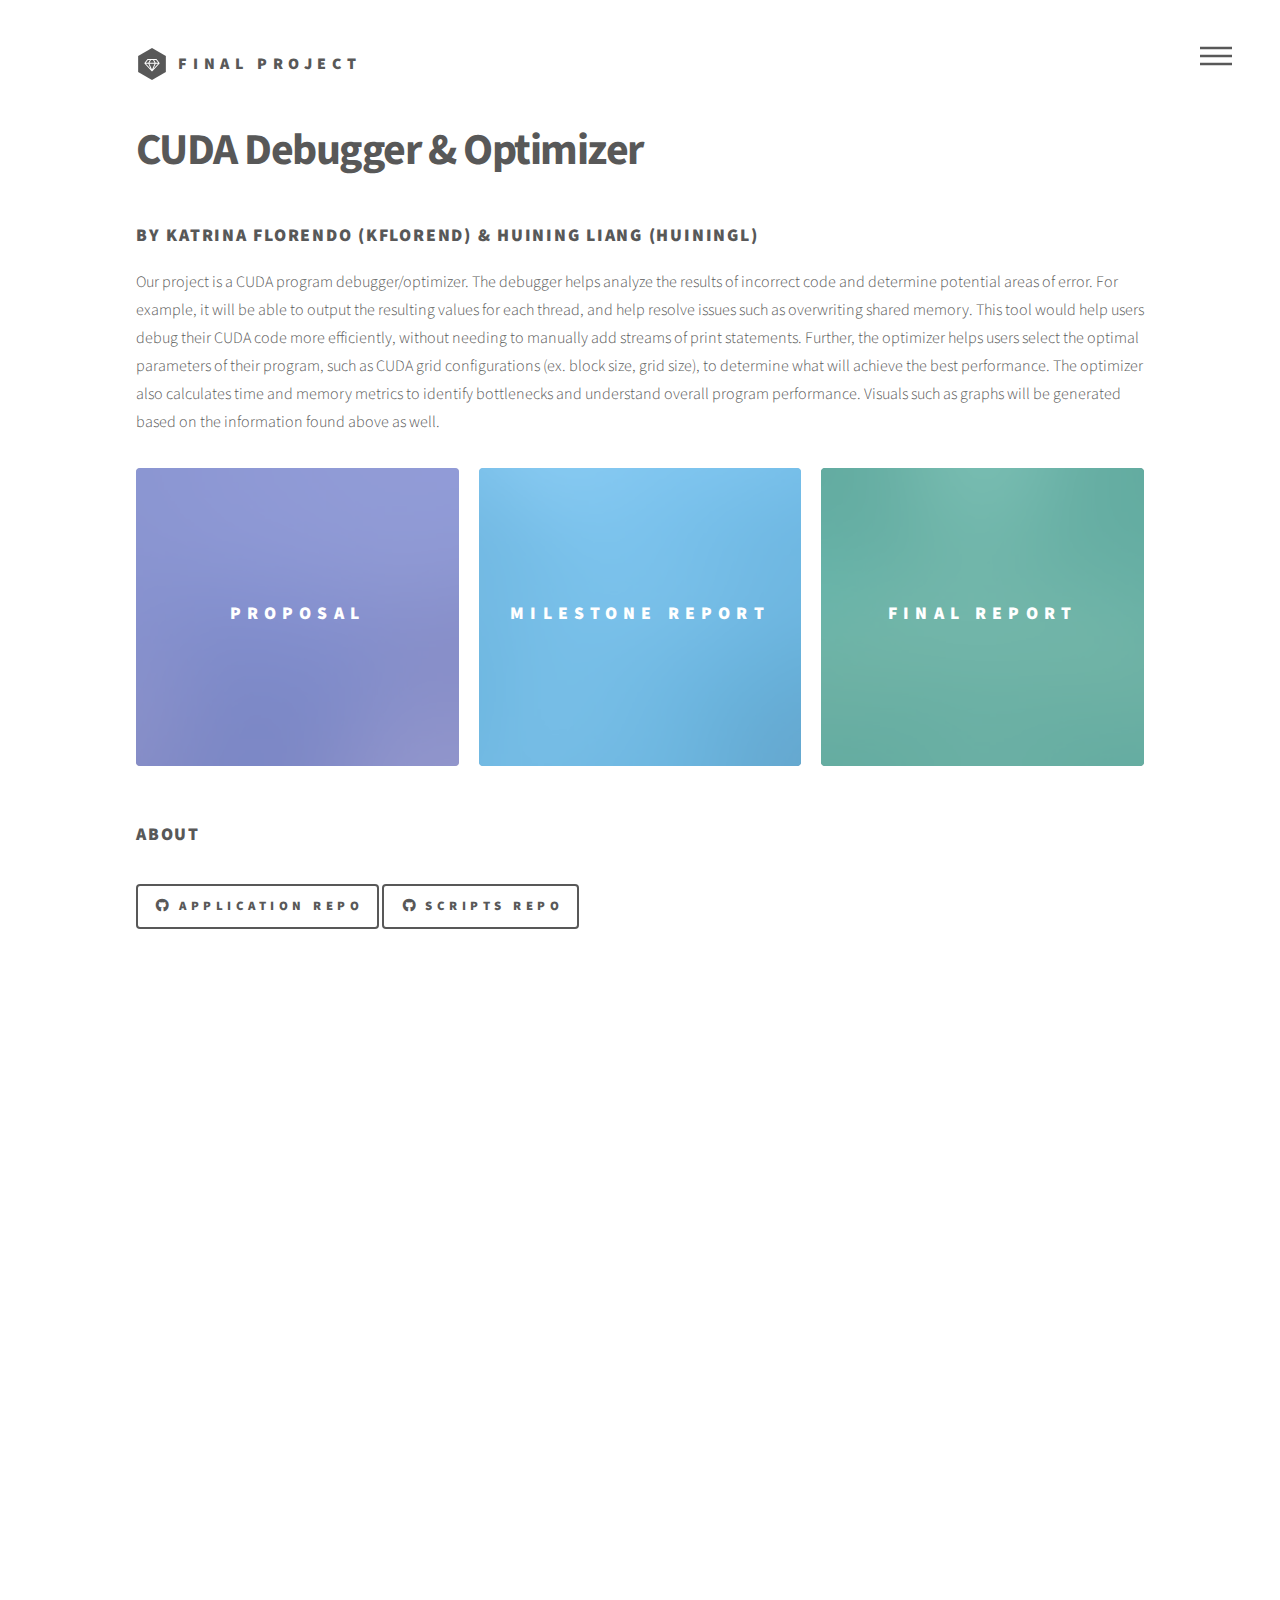
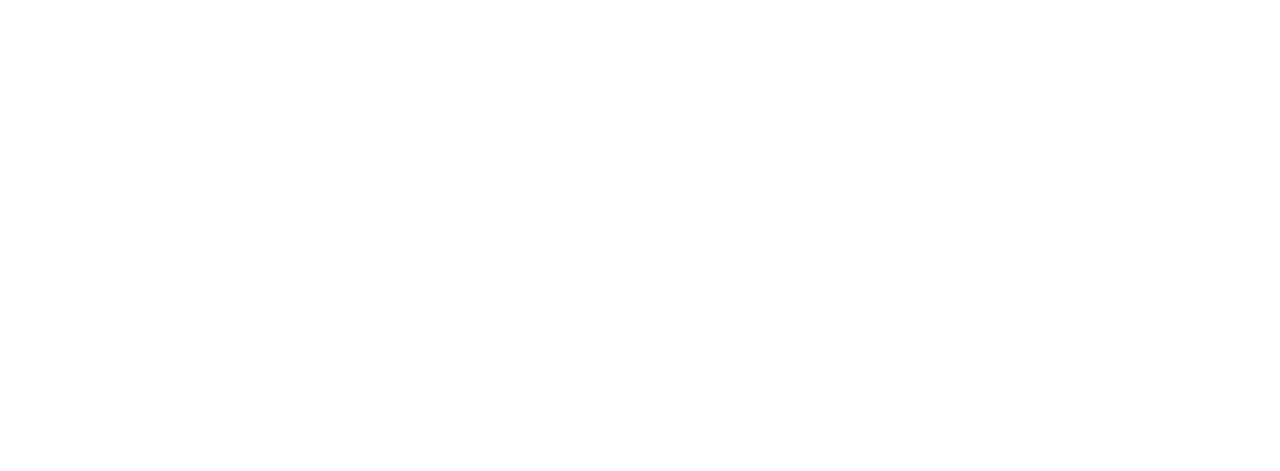
<file: index.html>
<!DOCTYPE HTML>
<html>
	<head>
		<title>15418 Final Project</title>
		<meta charset="utf-8" />
		<meta name="viewport" content="width=device-width, initial-scale=1, user-scalable=no" />
		<link rel="stylesheet" href="assets/css/main.css" />
		<noscript><link rel="stylesheet" href="assets/css/noscript.css" /></noscript>
	</head>
	<body class="is-preload">
		<!-- Wrapper -->
		<div id="wrapper">

			<!-- Header -->
			<header id="header">
				<div class="inner">

					<!-- Logo -->
					<a href="index.html" class="logo">
						<span class="symbol"><img src="images/logo.svg" alt="" /></span><span class="title">Final Project</span>
					</a>

					<!-- Nav -->
					<nav>
						<ul>
							<li><a href="#menu">Menu</a></li>
						</ul>
					</nav>

				</div>
			</header>

			<!-- Menu -->
			<nav id="menu">
				<h2>Menu</h2>
				<ul>
					<li><a href="index.html">Home</a></li>
					<li><a href="proposal.html">Proposal</a></li>
					<li><a href="milestone-report.html">Milestone Report</a></li>
					<li><a href="final-report.html">Final Report</a></li>
				</ul>
			</nav>

			<!-- Main -->
			<div id="main">
				<div class="inner">
					<header>
						<h1>CUDA Debugger & Optimizer</h1>
						<h2>by Katrina Florendo (kflorend) & Huining Liang (huiningl)</h2>
						<p>Our project is a CUDA program debugger/optimizer. The debugger helps analyze the results of incorrect code and determine potential areas of error. For example, it will be able to output the resulting values for each thread, and help resolve issues such as overwriting shared memory. This tool would help users debug their CUDA code more efficiently, without needing to manually add streams of print statements. Further, the optimizer helps users select the optimal parameters of their program, such as CUDA grid configurations (ex. block size, grid size), to determine what will achieve the best performance. The optimizer also calculates time and memory metrics to identify bottlenecks and understand overall program performance. Visuals such as graphs will be generated based on the information found above as well.
						</p>
					</header>
					<section class="tiles">
						<article class="style6">
							<span class="image">
								<img src="images/pic01.jpg" alt="" />
							</span>
							<a href="proposal.html">
								<h2 class="spaced">Proposal</h2>
								<div class="content">
									<p>3/31/2023</p>
								</div>
							</a>
						</article>
						<article class="style2">
							<span class="image">
								<img src="images/pic02.jpg" alt="" />
							</span>
							<a href="milestone-report.html">
								<h2 class="spaced">Milestone Report</h2>
								<div class="content">
									<p>4/19/2023</p>
								</div>
							</a>
						</article>
						<article class="style3">
							<span class="image">
								<img src="images/pic03.jpg" alt="" />
							</span>
							<a href="final-report.html">
								<h2 class="spaced">Final Report</h2>
								<div class="content">
									<p>5/4/2023</p>
								</div>
							</a>
						</article>
						<!-- <article class="style4">
							<span class="image">
								<img src="images/pic04.jpg" alt="" />
							</span>
							<a href="generic.html">
								<h2>Tempus</h2>
								<div class="content">
									<p>Sed nisl arcu euismod sit amet nisi lorem etiam dolor veroeros et feugiat.</p>
								</div>
							</a>
						</article>
						<article class="style5">
							<span class="image">
								<img src="images/pic05.jpg" alt="" />
							</span>
							<a href="generic.html">
								<h2>Aliquam</h2>
								<div class="content">
									<p>Sed nisl arcu euismod sit amet nisi lorem etiam dolor veroeros et feugiat.</p>
								</div>
							</a>
						</article>
						<article class="style6">
							<span class="image">
								<img src="images/pic06.jpg" alt="" />
							</span>
							<a href="generic.html">
								<h2>Veroeros</h2>
								<div class="content">
									<p>Sed nisl arcu euismod sit amet nisi lorem etiam dolor veroeros et feugiat.</p>
								</div>
							</a>
						</article> -->
					</section>
					<br>
					<br>
					<div>
						<h2>About</h2>
						<a href="https://github.com/kflorendo/cuda-debugger-optimizer" class="button icon brands solid fa-github">Application Repo</a>
						<a href="https://github.com/kflorendo/cuda-debugger-optimizer-scripts" class="button icon brands solid fa-github">Scripts Repo</a>
						<br>
						<br>
						<iframe src="docs/poster.pdf" width="100%" height="1000px"></iframe>
					</div>
					
				</div>
			</div>

		</div>

		<!-- Scripts -->
		<script src="assets/js/jquery.min.js"></script>
		<script src="assets/js/browser.min.js"></script>
		<script src="assets/js/breakpoints.min.js"></script>
		<script src="assets/js/util.js"></script>
		<script src="assets/js/main.js"></script>

	</body>
</html>
</file>
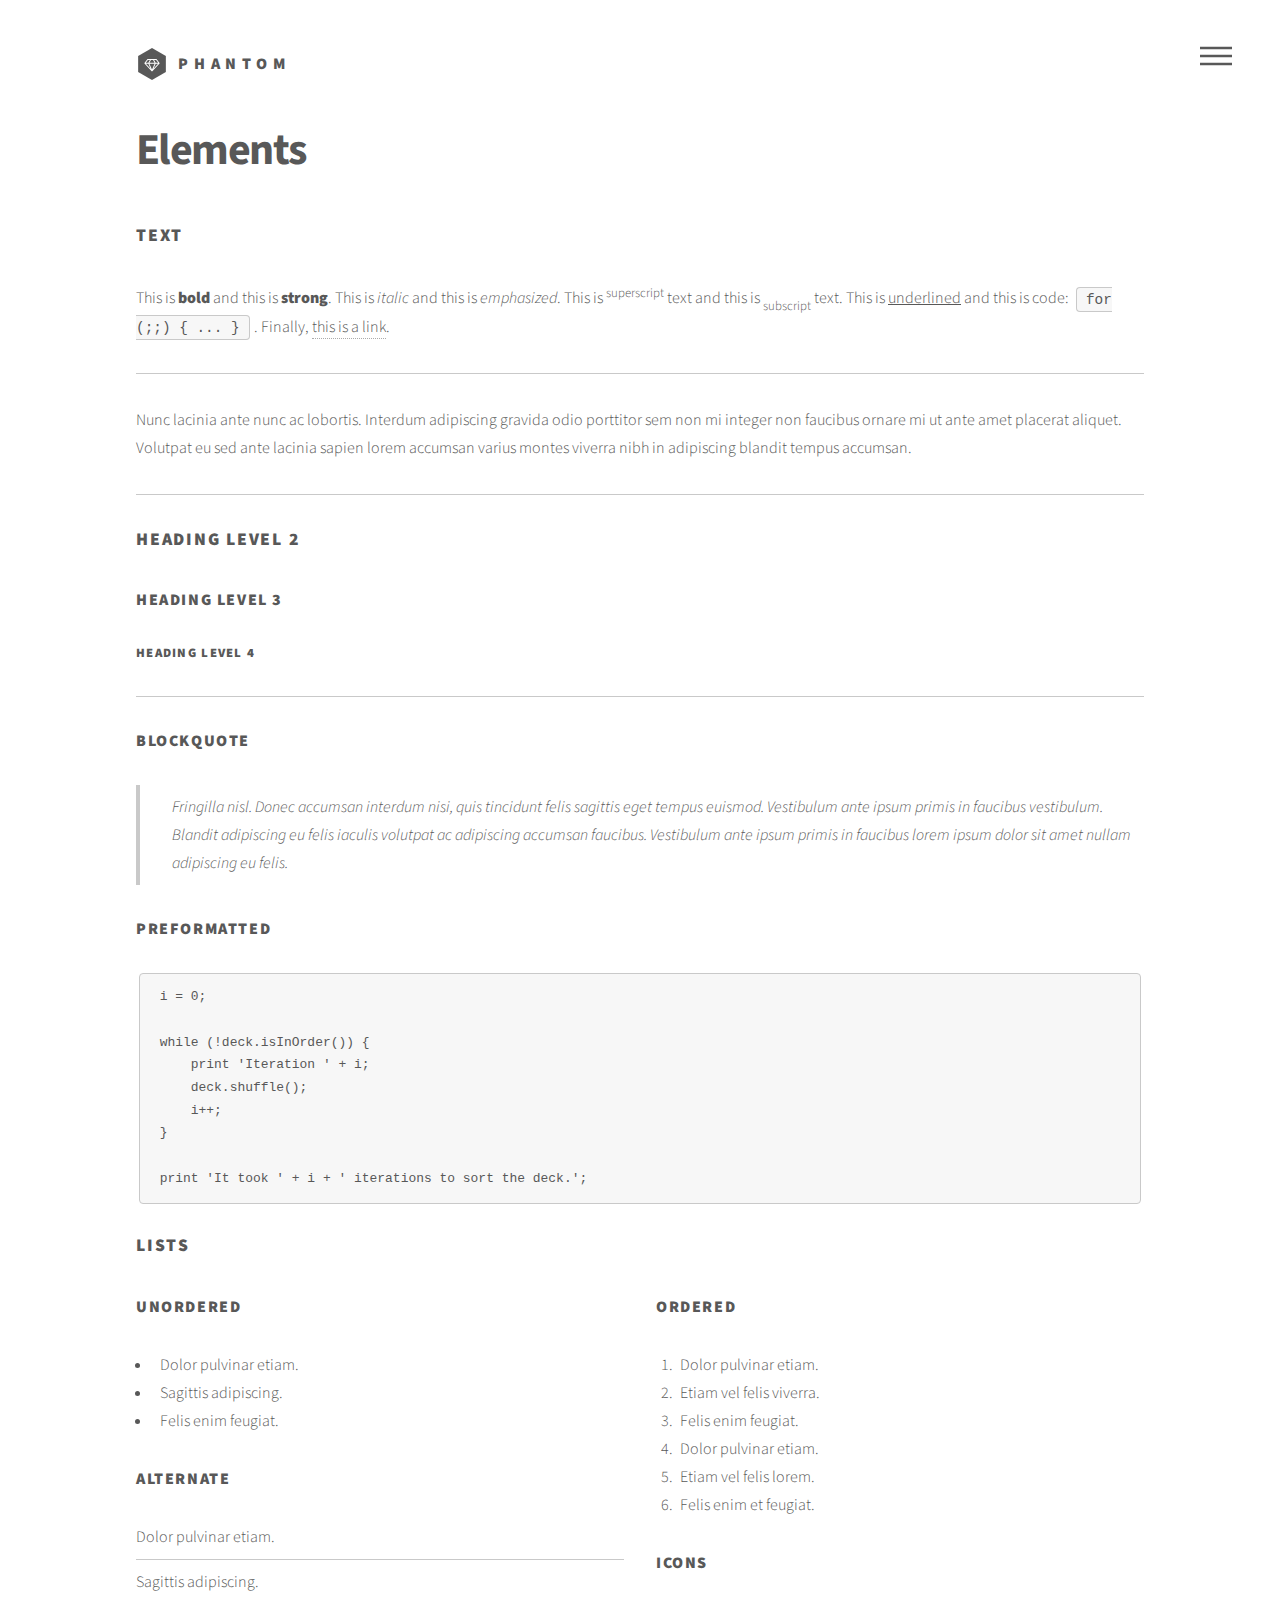
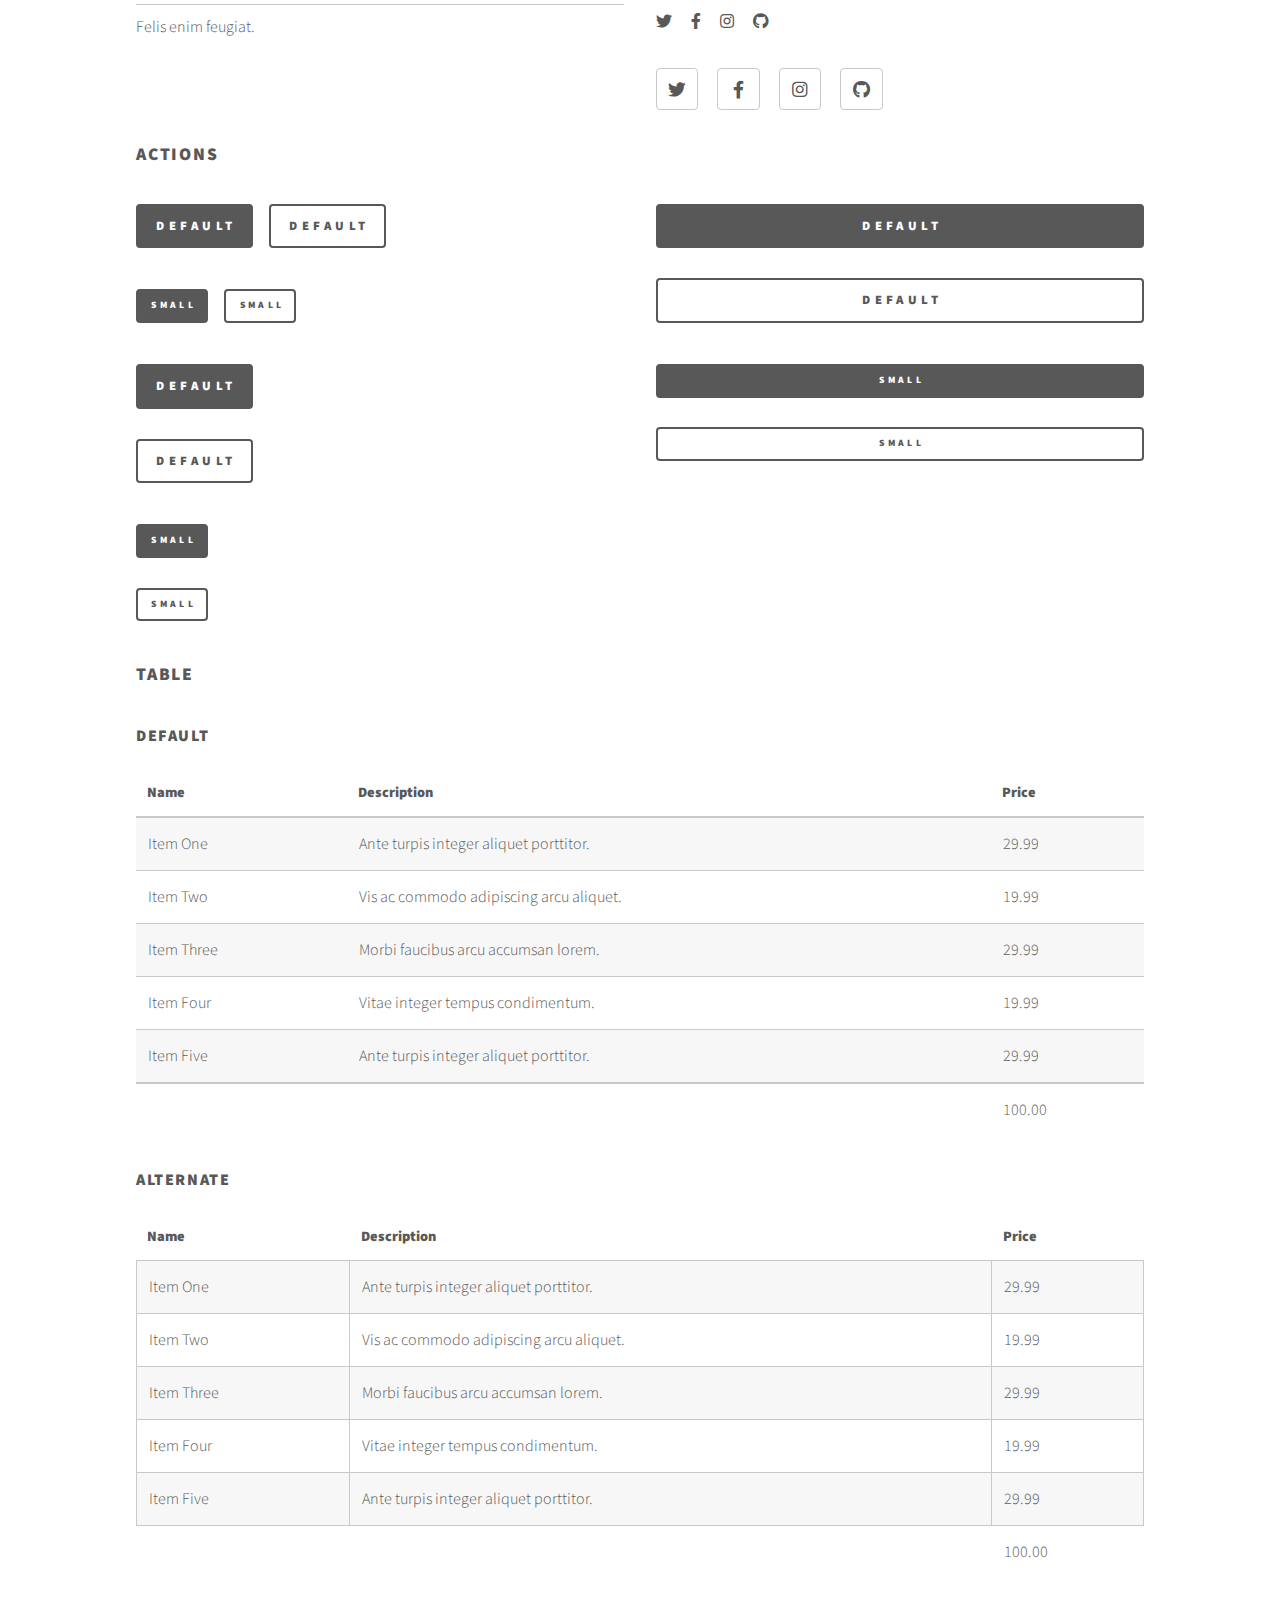
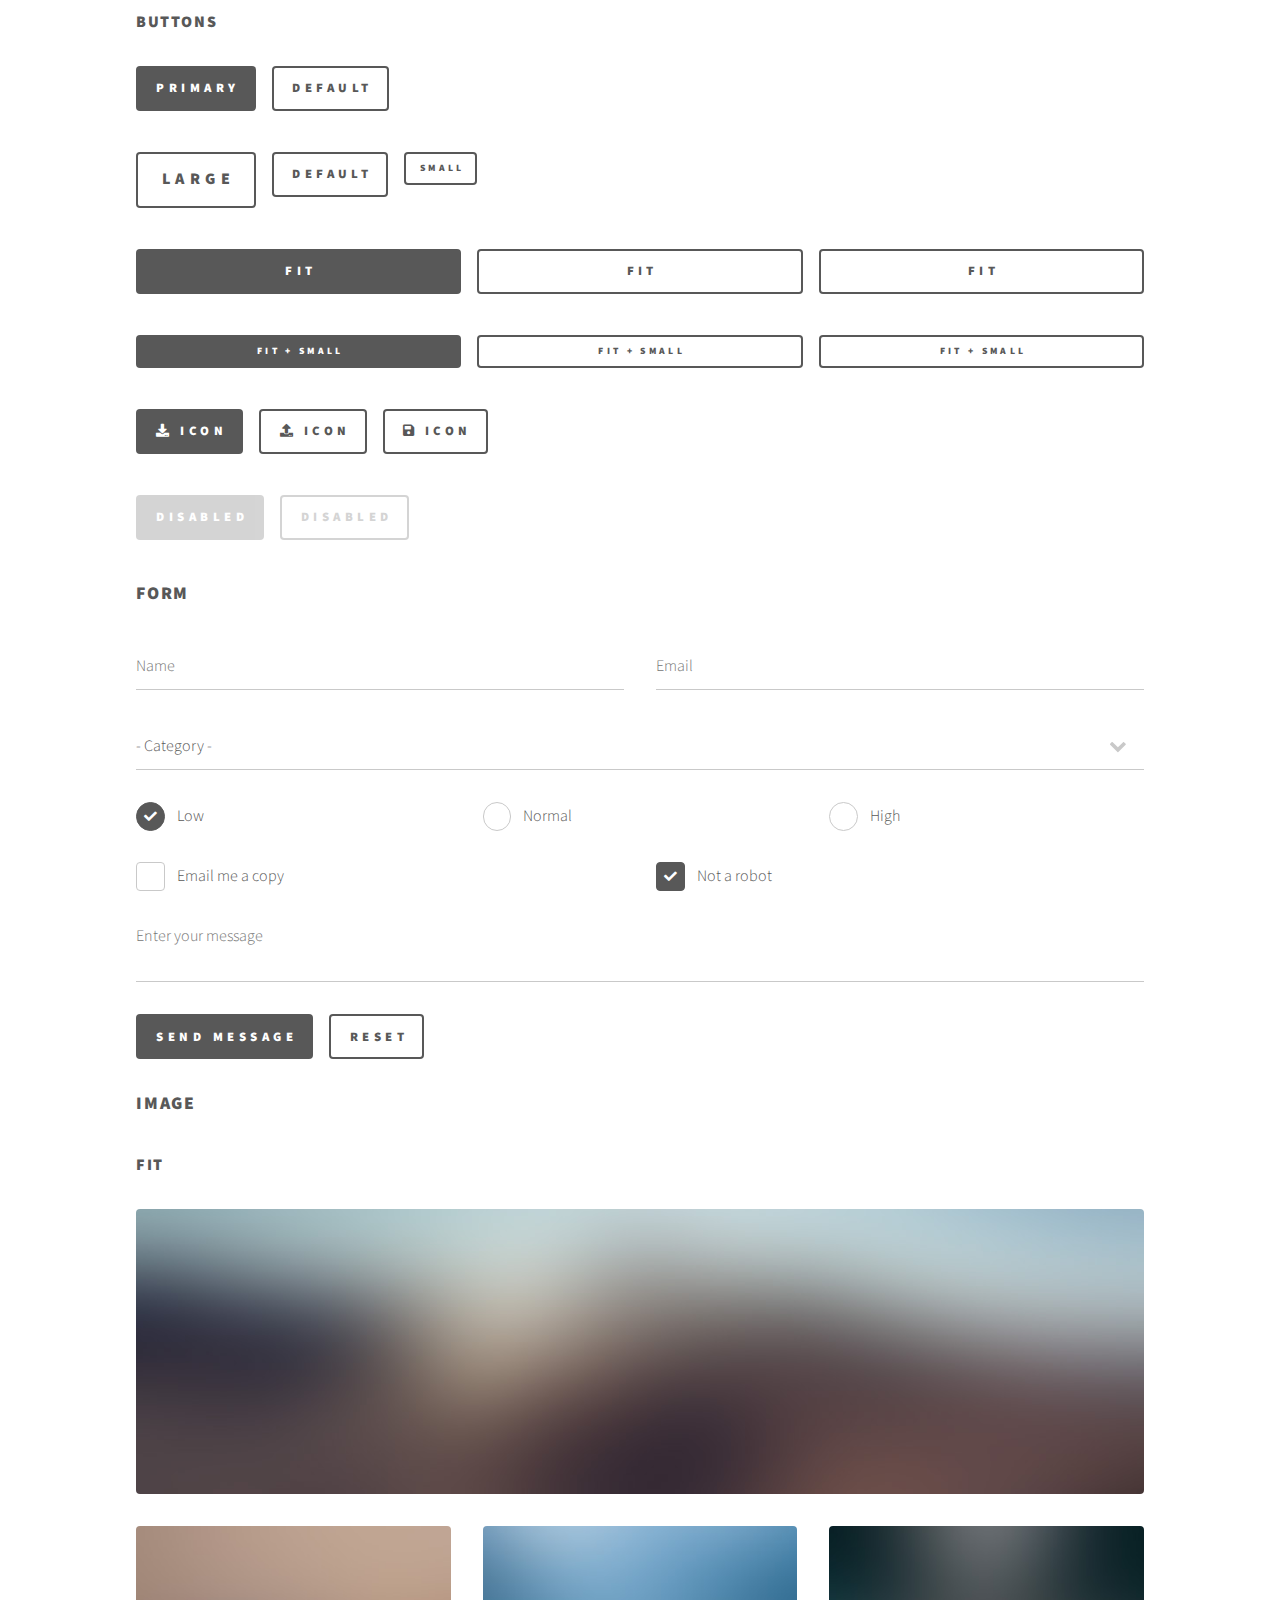
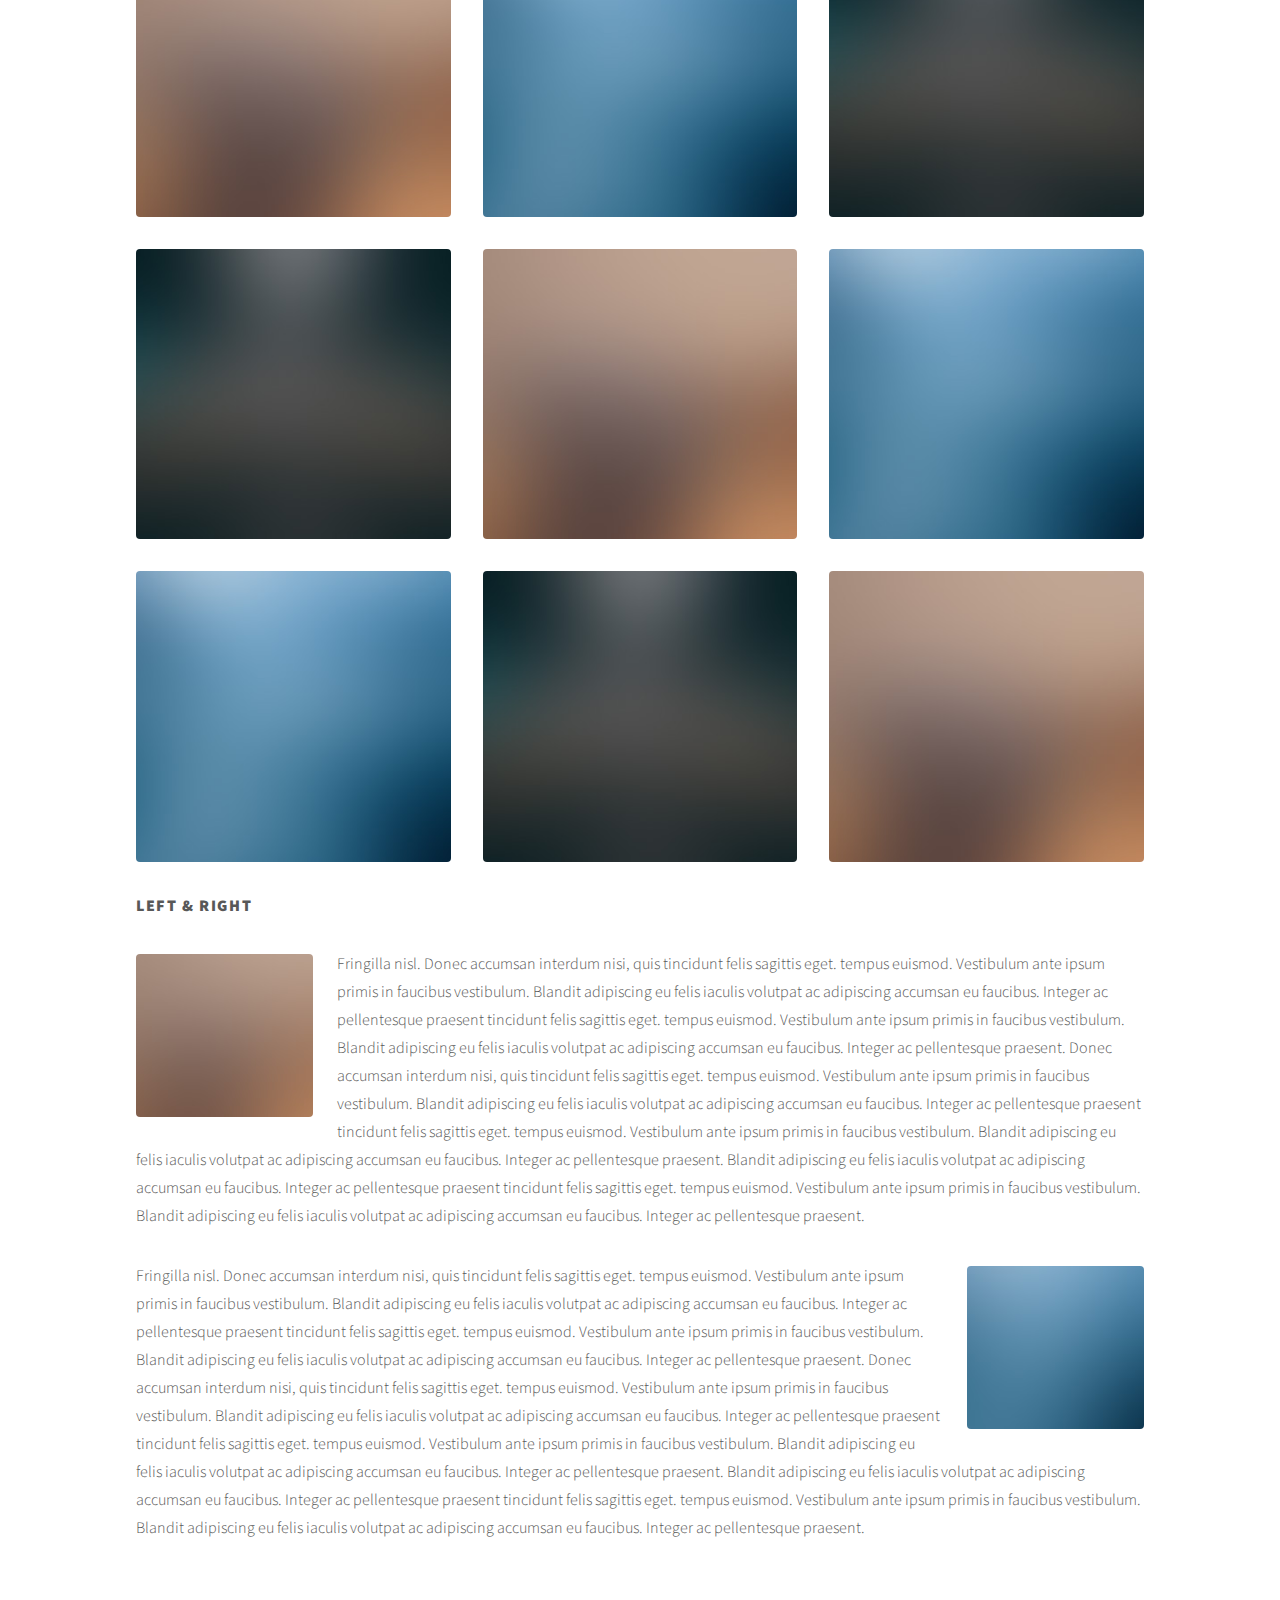
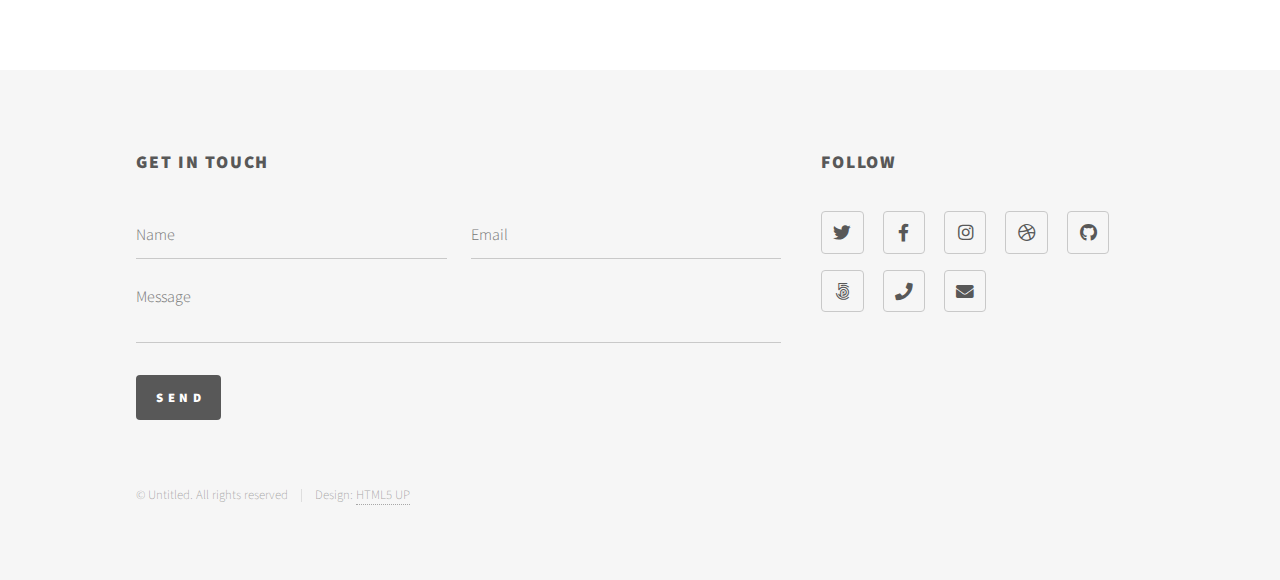
<file: elements.html>
<!DOCTYPE HTML>
<!--
	Phantom by HTML5 UP
	html5up.net | @ajlkn
	Free for personal and commercial use under the CCA 3.0 license (html5up.net/license)
-->
<html>
	<head>
		<title>Elements - Phantom by HTML5 UP</title>
		<meta charset="utf-8" />
		<meta name="viewport" content="width=device-width, initial-scale=1, user-scalable=no" />
		<link rel="stylesheet" href="assets/css/main.css" />
		<noscript><link rel="stylesheet" href="assets/css/noscript.css" /></noscript>
	</head>
	<body class="is-preload">
		<!-- Wrapper -->
			<div id="wrapper">

				<!-- Header -->
					<header id="header">
						<div class="inner">

							<!-- Logo -->
								<a href="index.html" class="logo">
									<span class="symbol"><img src="images/logo.svg" alt="" /></span><span class="title">Phantom</span>
								</a>

							<!-- Nav -->
								<nav>
									<ul>
										<li><a href="#menu">Menu</a></li>
									</ul>
								</nav>

						</div>
					</header>

				<!-- Menu -->
					<nav id="menu">
						<h2>Menu</h2>
						<ul>
							<li><a href="index.html">Home</a></li>
							<li><a href="generic.html">Ipsum veroeros</a></li>
							<li><a href="generic.html">Tempus etiam</a></li>
							<li><a href="generic.html">Consequat dolor</a></li>
							<li><a href="elements.html">Elements</a></li>
						</ul>
					</nav>

				<!-- Main -->
					<div id="main">
						<div class="inner">
							<h1>Elements</h1>

							<!-- Text -->
								<section>
									<h2>Text</h2>
									<p>This is <b>bold</b> and this is <strong>strong</strong>. This is <i>italic</i> and this is <em>emphasized</em>.
									This is <sup>superscript</sup> text and this is <sub>subscript</sub> text.
									This is <u>underlined</u> and this is code: <code>for (;;) { ... }</code>. Finally, <a href="#">this is a link</a>.</p>
									<hr />
									<p>Nunc lacinia ante nunc ac lobortis. Interdum adipiscing gravida odio porttitor sem non mi integer non faucibus ornare mi ut ante amet placerat aliquet. Volutpat eu sed ante lacinia sapien lorem accumsan varius montes viverra nibh in adipiscing blandit tempus accumsan.</p>
									<hr />
									<h2>Heading Level 2</h2>
									<h3>Heading Level 3</h3>
									<h4>Heading Level 4</h4>
									<hr />
									<h3>Blockquote</h3>
									<blockquote>Fringilla nisl. Donec accumsan interdum nisi, quis tincidunt felis sagittis eget tempus euismod. Vestibulum ante ipsum primis in faucibus vestibulum. Blandit adipiscing eu felis iaculis volutpat ac adipiscing accumsan faucibus. Vestibulum ante ipsum primis in faucibus lorem ipsum dolor sit amet nullam adipiscing eu felis.</blockquote>
									<h3>Preformatted</h3>
									<pre><code>i = 0;

while (!deck.isInOrder()) {
    print 'Iteration ' + i;
    deck.shuffle();
    i++;
}

print 'It took ' + i + ' iterations to sort the deck.';</code></pre>
								</section>

							<!-- Lists -->
								<section>
									<h2>Lists</h2>
									<div class="row">
										<div class="col-6 col-12-medium">
											<h3>Unordered</h3>
											<ul>
												<li>Dolor pulvinar etiam.</li>
												<li>Sagittis adipiscing.</li>
												<li>Felis enim feugiat.</li>
											</ul>
											<h3>Alternate</h3>
											<ul class="alt">
												<li>Dolor pulvinar etiam.</li>
												<li>Sagittis adipiscing.</li>
												<li>Felis enim feugiat.</li>
											</ul>
										</div>
										<div class="col-6 col-12-medium">
											<h3>Ordered</h3>
											<ol>
												<li>Dolor pulvinar etiam.</li>
												<li>Etiam vel felis viverra.</li>
												<li>Felis enim feugiat.</li>
												<li>Dolor pulvinar etiam.</li>
												<li>Etiam vel felis lorem.</li>
												<li>Felis enim et feugiat.</li>
											</ol>
											<h3>Icons</h3>
											<ul class="icons">
												<li><a href="#" class="icon brands style1 fa-twitter"><span class="label">Twitter</span></a></li>
												<li><a href="#" class="icon brands style1 fa-facebook-f"><span class="label">Facebook</span></a></li>
												<li><a href="#" class="icon brands style1 fa-instagram"><span class="label">Instagram</span></a></li>
												<li><a href="#" class="icon brands style1 fa-github"><span class="label">Github</span></a></li>
											</ul>
											<ul class="icons">
												<li><a href="#" class="icon brands style2 fa-twitter"><span class="label">Twitter</span></a></li>
												<li><a href="#" class="icon brands style2 fa-facebook-f"><span class="label">Facebook</span></a></li>
												<li><a href="#" class="icon brands style2 fa-instagram"><span class="label">Instagram</span></a></li>
												<li><a href="#" class="icon brands style2 fa-github"><span class="label">Github</span></a></li>
											</ul>
										</div>
									</div>
									<h2>Actions</h2>
									<div class="row">
										<div class="col-6 col-12-medium">
											<ul class="actions">
												<li><a href="#" class="button primary">Default</a></li>
												<li><a href="#" class="button">Default</a></li>
											</ul>
											<ul class="actions small">
												<li><a href="#" class="button primary small">Small</a></li>
												<li><a href="#" class="button small">Small</a></li>
											</ul>
											<ul class="actions stacked">
												<li><a href="#" class="button primary">Default</a></li>
												<li><a href="#" class="button">Default</a></li>
											</ul>
											<ul class="actions stacked">
												<li><a href="#" class="button primary small">Small</a></li>
												<li><a href="#" class="button small">Small</a></li>
											</ul>
										</div>
										<div class="col-6 col-12-medium">
											<ul class="actions stacked">
												<li><a href="#" class="button primary fit">Default</a></li>
												<li><a href="#" class="button fit">Default</a></li>
											</ul>
											<ul class="actions stacked">
												<li><a href="#" class="button primary small fit">Small</a></li>
												<li><a href="#" class="button small fit">Small</a></li>
											</ul>
										</div>
									</div>
								</section>

							<!-- Table -->
								<section>
									<h2>Table</h2>
									<h3>Default</h3>
									<div class="table-wrapper">
										<table>
											<thead>
												<tr>
													<th>Name</th>
													<th>Description</th>
													<th>Price</th>
												</tr>
											</thead>
											<tbody>
												<tr>
													<td>Item One</td>
													<td>Ante turpis integer aliquet porttitor.</td>
													<td>29.99</td>
												</tr>
												<tr>
													<td>Item Two</td>
													<td>Vis ac commodo adipiscing arcu aliquet.</td>
													<td>19.99</td>
												</tr>
												<tr>
													<td>Item Three</td>
													<td> Morbi faucibus arcu accumsan lorem.</td>
													<td>29.99</td>
												</tr>
												<tr>
													<td>Item Four</td>
													<td>Vitae integer tempus condimentum.</td>
													<td>19.99</td>
												</tr>
												<tr>
													<td>Item Five</td>
													<td>Ante turpis integer aliquet porttitor.</td>
													<td>29.99</td>
												</tr>
											</tbody>
											<tfoot>
												<tr>
													<td colspan="2"></td>
													<td>100.00</td>
												</tr>
											</tfoot>
										</table>
									</div>

									<h3>Alternate</h3>
									<div class="table-wrapper">
										<table class="alt">
											<thead>
												<tr>
													<th>Name</th>
													<th>Description</th>
													<th>Price</th>
												</tr>
											</thead>
											<tbody>
												<tr>
													<td>Item One</td>
													<td>Ante turpis integer aliquet porttitor.</td>
													<td>29.99</td>
												</tr>
												<tr>
													<td>Item Two</td>
													<td>Vis ac commodo adipiscing arcu aliquet.</td>
													<td>19.99</td>
												</tr>
												<tr>
													<td>Item Three</td>
													<td> Morbi faucibus arcu accumsan lorem.</td>
													<td>29.99</td>
												</tr>
												<tr>
													<td>Item Four</td>
													<td>Vitae integer tempus condimentum.</td>
													<td>19.99</td>
												</tr>
												<tr>
													<td>Item Five</td>
													<td>Ante turpis integer aliquet porttitor.</td>
													<td>29.99</td>
												</tr>
											</tbody>
											<tfoot>
												<tr>
													<td colspan="2"></td>
													<td>100.00</td>
												</tr>
											</tfoot>
										</table>
									</div>
								</section>

							<!-- Buttons -->
								<section>
									<h3>Buttons</h3>
									<ul class="actions">
										<li><a href="#" class="button primary">Primary</a></li>
										<li><a href="#" class="button">Default</a></li>
									</ul>
									<ul class="actions">
										<li><a href="#" class="button large">Large</a></li>
										<li><a href="#" class="button">Default</a></li>
										<li><a href="#" class="button small">Small</a></li>
									</ul>
									<ul class="actions fit">
										<li><a href="#" class="button primary fit">Fit</a></li>
										<li><a href="#" class="button fit">Fit</a></li>
										<li><a href="#" class="button fit">Fit</a></li>
									</ul>
									<ul class="actions fit small">
										<li><a href="#" class="button primary fit small">Fit + Small</a></li>
										<li><a href="#" class="button fit small">Fit + Small</a></li>
										<li><a href="#" class="button fit small">Fit + Small</a></li>
									</ul>
									<ul class="actions">
										<li><a href="#" class="button primary icon solid fa-download">Icon</a></li>
										<li><a href="#" class="button icon solid fa-upload">Icon</a></li>
										<li><a href="#" class="button icon solid fa-save">Icon</a></li>
									</ul>
									<ul class="actions">
										<li><span class="button primary disabled">Disabled</span></li>
										<li><span class="button disabled">Disabled</span></li>
									</ul>
								</section>

							<!-- Form -->
								<section>
									<h2>Form</h2>
									<form method="post" action="#">
										<div class="row gtr-uniform">
											<div class="col-6 col-12-xsmall">
												<input type="text" name="demo-name" id="demo-name" value="" placeholder="Name" />
											</div>
											<div class="col-6 col-12-xsmall">
												<input type="email" name="demo-email" id="demo-email" value="" placeholder="Email" />
											</div>
											<div class="col-12">
												<select name="demo-category" id="demo-category">
													<option value="">- Category -</option>
													<option value="1">Manufacturing</option>
													<option value="1">Shipping</option>
													<option value="1">Administration</option>
													<option value="1">Human Resources</option>
												</select>
											</div>
											<div class="col-4 col-12-small">
												<input type="radio" id="demo-priority-low" name="demo-priority" checked>
												<label for="demo-priority-low">Low</label>
											</div>
											<div class="col-4 col-12-small">
												<input type="radio" id="demo-priority-normal" name="demo-priority">
												<label for="demo-priority-normal">Normal</label>
											</div>
											<div class="col-4 col-12-small">
												<input type="radio" id="demo-priority-high" name="demo-priority">
												<label for="demo-priority-high">High</label>
											</div>
											<div class="col-6 col-12-small">
												<input type="checkbox" id="demo-copy" name="demo-copy">
												<label for="demo-copy">Email me a copy</label>
											</div>
											<div class="col-6 col-12-small">
												<input type="checkbox" id="demo-human" name="demo-human" checked>
												<label for="demo-human">Not a robot</label>
											</div>
											<div class="col-12">
												<textarea name="demo-message" id="demo-message" placeholder="Enter your message" rows="6"></textarea>
											</div>
											<div class="col-12">
												<ul class="actions">
													<li><input type="submit" value="Send Message" class="primary" /></li>
													<li><input type="reset" value="Reset" /></li>
												</ul>
											</div>
										</div>
									</form>
								</section>

							<!-- Image -->
								<section>
									<h2>Image</h2>
									<h3>Fit</h3>
									<div class="box alt">
										<div class="row gtr-uniform">
											<div class="col-12"><span class="image fit"><img src="images/pic13.jpg" alt="" /></span></div>
											<div class="col-4"><span class="image fit"><img src="images/pic01.jpg" alt="" /></span></div>
											<div class="col-4"><span class="image fit"><img src="images/pic02.jpg" alt="" /></span></div>
											<div class="col-4"><span class="image fit"><img src="images/pic03.jpg" alt="" /></span></div>
											<div class="col-4"><span class="image fit"><img src="images/pic03.jpg" alt="" /></span></div>
											<div class="col-4"><span class="image fit"><img src="images/pic01.jpg" alt="" /></span></div>
											<div class="col-4"><span class="image fit"><img src="images/pic02.jpg" alt="" /></span></div>
											<div class="col-4"><span class="image fit"><img src="images/pic02.jpg" alt="" /></span></div>
											<div class="col-4"><span class="image fit"><img src="images/pic03.jpg" alt="" /></span></div>
											<div class="col-4"><span class="image fit"><img src="images/pic01.jpg" alt="" /></span></div>
										</div>
									</div>
									<h3>Left &amp; Right</h3>
									<p><span class="image left"><img src="images/pic14.jpg" alt="" /></span>Fringilla nisl. Donec accumsan interdum nisi, quis tincidunt felis sagittis eget. tempus euismod. Vestibulum ante ipsum primis in faucibus vestibulum. Blandit adipiscing eu felis iaculis volutpat ac adipiscing accumsan eu faucibus. Integer ac pellentesque praesent tincidunt felis sagittis eget. tempus euismod. Vestibulum ante ipsum primis in faucibus vestibulum. Blandit adipiscing eu felis iaculis volutpat ac adipiscing accumsan eu faucibus. Integer ac pellentesque praesent. Donec accumsan interdum nisi, quis tincidunt felis sagittis eget. tempus euismod. Vestibulum ante ipsum primis in faucibus vestibulum. Blandit adipiscing eu felis iaculis volutpat ac adipiscing accumsan eu faucibus. Integer ac pellentesque praesent tincidunt felis sagittis eget. tempus euismod. Vestibulum ante ipsum primis in faucibus vestibulum. Blandit adipiscing eu felis iaculis volutpat ac adipiscing accumsan eu faucibus. Integer ac pellentesque praesent. Blandit adipiscing eu felis iaculis volutpat ac adipiscing accumsan eu faucibus. Integer ac pellentesque praesent tincidunt felis sagittis eget. tempus euismod. Vestibulum ante ipsum primis in faucibus vestibulum. Blandit adipiscing eu felis iaculis volutpat ac adipiscing accumsan eu faucibus. Integer ac pellentesque praesent.</p>
									<p><span class="image right"><img src="images/pic15.jpg" alt="" /></span>Fringilla nisl. Donec accumsan interdum nisi, quis tincidunt felis sagittis eget. tempus euismod. Vestibulum ante ipsum primis in faucibus vestibulum. Blandit adipiscing eu felis iaculis volutpat ac adipiscing accumsan eu faucibus. Integer ac pellentesque praesent tincidunt felis sagittis eget. tempus euismod. Vestibulum ante ipsum primis in faucibus vestibulum. Blandit adipiscing eu felis iaculis volutpat ac adipiscing accumsan eu faucibus. Integer ac pellentesque praesent. Donec accumsan interdum nisi, quis tincidunt felis sagittis eget. tempus euismod. Vestibulum ante ipsum primis in faucibus vestibulum. Blandit adipiscing eu felis iaculis volutpat ac adipiscing accumsan eu faucibus. Integer ac pellentesque praesent tincidunt felis sagittis eget. tempus euismod. Vestibulum ante ipsum primis in faucibus vestibulum. Blandit adipiscing eu felis iaculis volutpat ac adipiscing accumsan eu faucibus. Integer ac pellentesque praesent. Blandit adipiscing eu felis iaculis volutpat ac adipiscing accumsan eu faucibus. Integer ac pellentesque praesent tincidunt felis sagittis eget. tempus euismod. Vestibulum ante ipsum primis in faucibus vestibulum. Blandit adipiscing eu felis iaculis volutpat ac adipiscing accumsan eu faucibus. Integer ac pellentesque praesent.</p>
								</section>

						</div>
					</div>

				<!-- Footer -->
					<footer id="footer">
						<div class="inner">
							<section>
								<h2>Get in touch</h2>
								<form method="post" action="#">
									<div class="fields">
										<div class="field half">
											<input type="text" name="name" id="name" placeholder="Name" />
										</div>
										<div class="field half">
											<input type="email" name="email" id="email" placeholder="Email" />
										</div>
										<div class="field">
											<textarea name="message" id="message" placeholder="Message"></textarea>
										</div>
									</div>
									<ul class="actions">
										<li><input type="submit" value="Send" class="primary" /></li>
									</ul>
								</form>
							</section>
							<section>
								<h2>Follow</h2>
								<ul class="icons">
									<li><a href="#" class="icon brands style2 fa-twitter"><span class="label">Twitter</span></a></li>
									<li><a href="#" class="icon brands style2 fa-facebook-f"><span class="label">Facebook</span></a></li>
									<li><a href="#" class="icon brands style2 fa-instagram"><span class="label">Instagram</span></a></li>
									<li><a href="#" class="icon brands style2 fa-dribbble"><span class="label">Dribbble</span></a></li>
									<li><a href="#" class="icon brands style2 fa-github"><span class="label">GitHub</span></a></li>
									<li><a href="#" class="icon brands style2 fa-500px"><span class="label">500px</span></a></li>
									<li><a href="#" class="icon solid style2 fa-phone"><span class="label">Phone</span></a></li>
									<li><a href="#" class="icon solid style2 fa-envelope"><span class="label">Email</span></a></li>
								</ul>
							</section>
							<ul class="copyright">
								<li>&copy; Untitled. All rights reserved</li><li>Design: <a href="http://html5up.net">HTML5 UP</a></li>
							</ul>
						</div>
					</footer>

			</div>

		<!-- Scripts -->
			<script src="assets/js/jquery.min.js"></script>
			<script src="assets/js/browser.min.js"></script>
			<script src="assets/js/breakpoints.min.js"></script>
			<script src="assets/js/util.js"></script>
			<script src="assets/js/main.js"></script>

	</body>
</html>
</file>
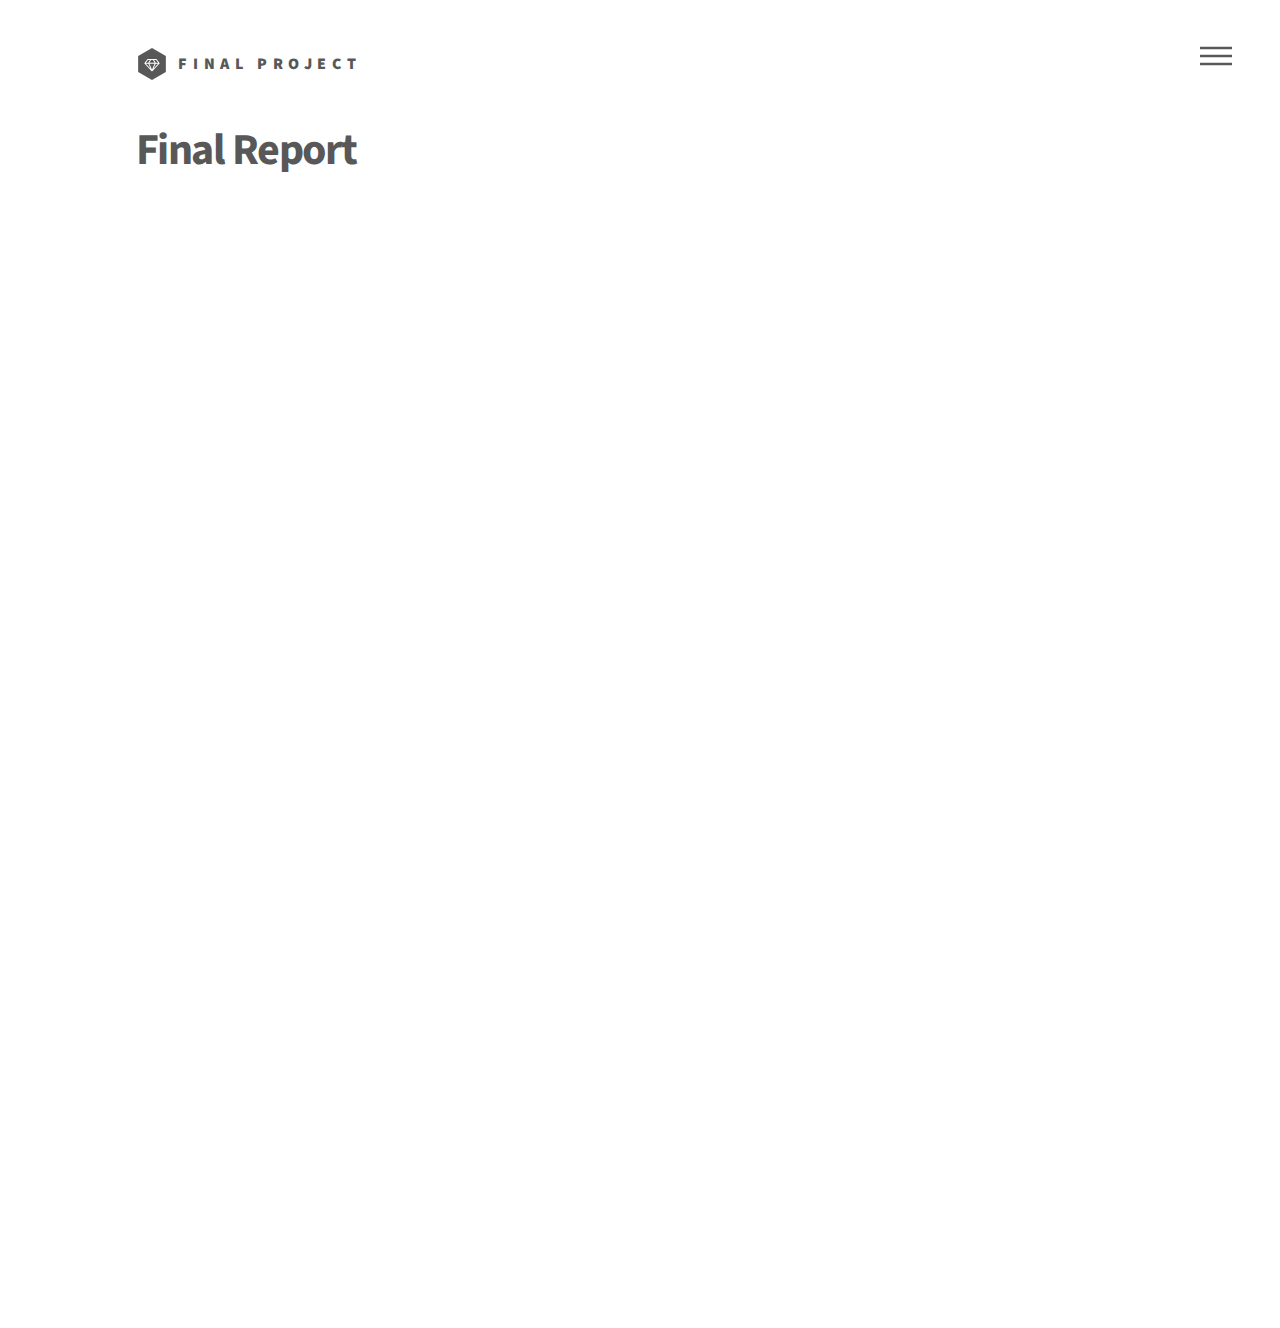
<file: final-report.html>
<!DOCTYPE HTML>
<html>
	<head>
		<title>Proposal</title>
		<meta charset="utf-8" />
		<meta name="viewport" content="width=device-width, initial-scale=1, user-scalable=no" />
		<link rel="stylesheet" href="assets/css/main.css" />
		<noscript><link rel="stylesheet" href="assets/css/noscript.css" /></noscript>
	</head>
	<body class="is-preload">
		<!-- Wrapper -->
		<div id="wrapper">

			<!-- Header -->
			<header id="header">
				<div class="inner">

					<!-- Logo -->
					<a href="index.html" class="logo">
						<span class="symbol"><img src="images/logo.svg" alt="" /></span><span class="title">Final Project</span>
					</a>

					<!-- Nav -->
					<nav>
						<ul>
							<li><a href="#menu">Menu</a></li>
						</ul>
					</nav>

				</div>
			</header>

			<!-- Menu -->
			<nav id="menu">
				<h2>Menu</h2>
				<ul>
					<li><a href="index.html">Home</a></li>
					<li><a href="proposal.html">Proposal</a></li>
					<li><a href="milestone-report.html">Milestone Report</a></li>
					<li><a href="final-report.html">Final Report</a></li>
				</ul>
			</nav>

			<!-- Main -->
			<div id="main">
				<div class="inner">
					<h1>Final Report</h1>
					<iframe src="docs/final-report.pdf" width="100%" height="1000px"></iframe>
				</div>
			</div>

		</div>

		<!-- Scripts -->
		<script src="assets/js/jquery.min.js"></script>
		<script src="assets/js/browser.min.js"></script>
		<script src="assets/js/breakpoints.min.js"></script>
		<script src="assets/js/util.js"></script>
		<script src="assets/js/main.js"></script>

	</body>
</html>
</file>
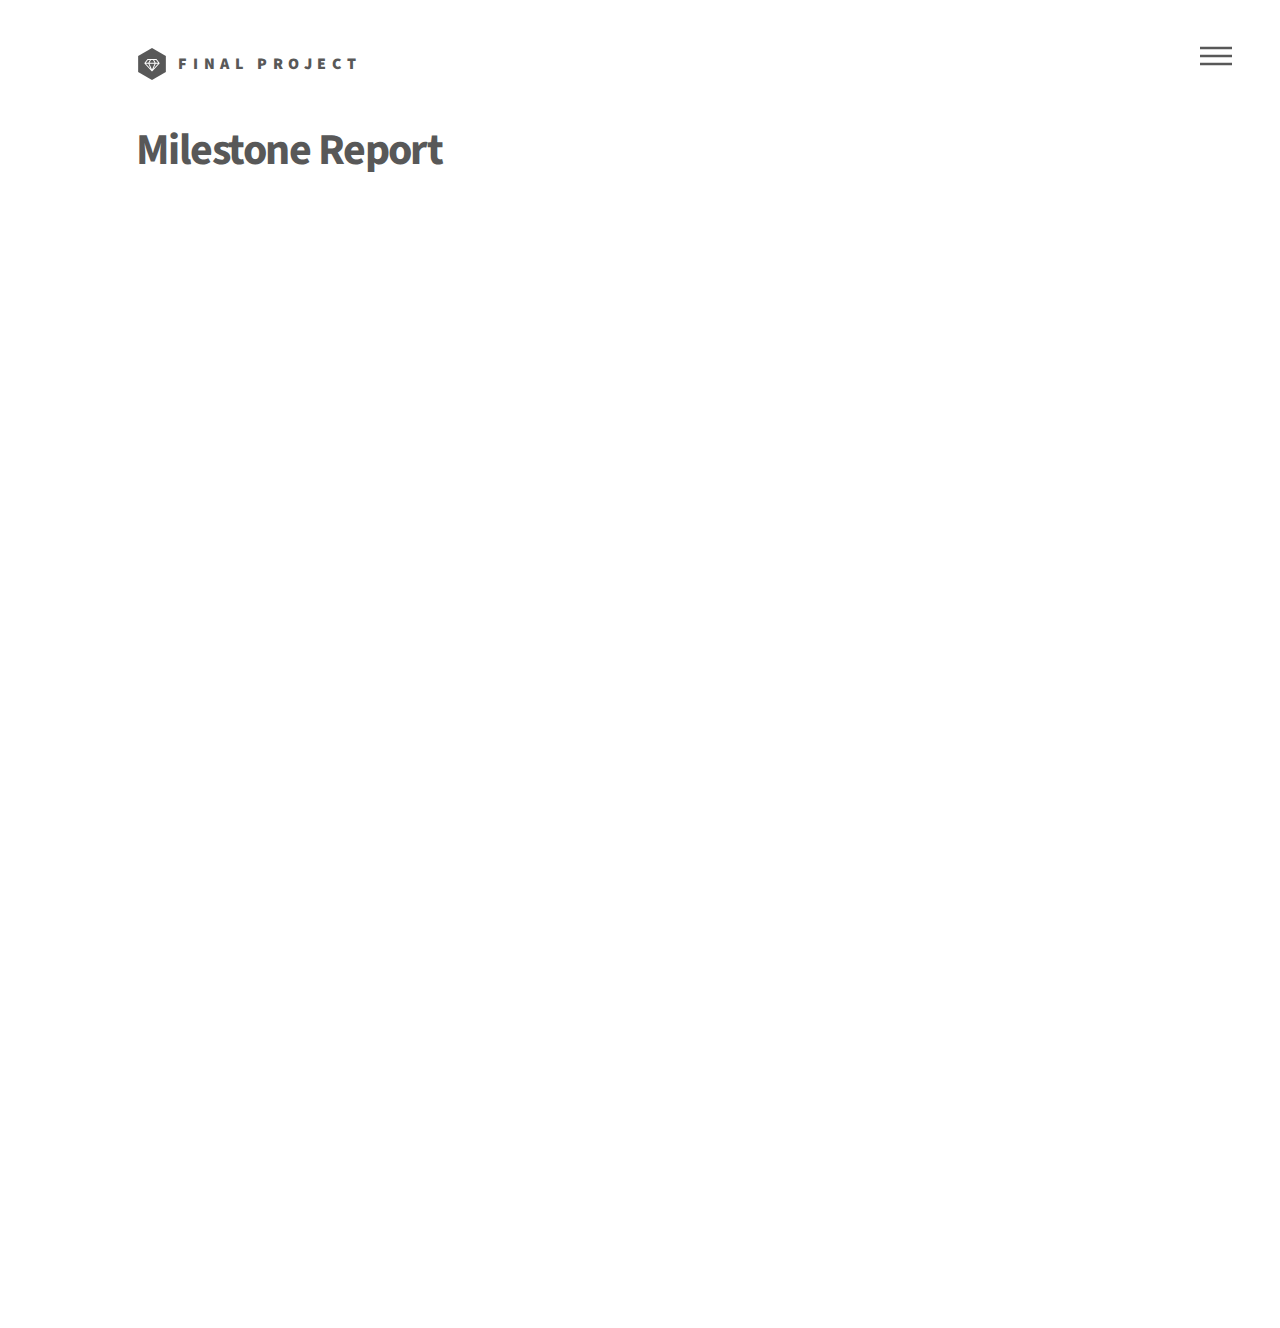
<file: milestone-report.html>
<!DOCTYPE HTML>
<html>
	<head>
		<title>Proposal</title>
		<meta charset="utf-8" />
		<meta name="viewport" content="width=device-width, initial-scale=1, user-scalable=no" />
		<link rel="stylesheet" href="assets/css/main.css" />
		<noscript><link rel="stylesheet" href="assets/css/noscript.css" /></noscript>
	</head>
	<body class="is-preload">
		<!-- Wrapper -->
		<div id="wrapper">

			<!-- Header -->
			<header id="header">
				<div class="inner">

					<!-- Logo -->
					<a href="index.html" class="logo">
						<span class="symbol"><img src="images/logo.svg" alt="" /></span><span class="title">Final Project</span>
					</a>

					<!-- Nav -->
					<nav>
						<ul>
							<li><a href="#menu">Menu</a></li>
						</ul>
					</nav>

				</div>
			</header>

			<!-- Menu -->
			<nav id="menu">
				<h2>Menu</h2>
				<ul>
					<li><a href="index.html">Home</a></li>
					<li><a href="proposal.html">Proposal</a></li>
					<li><a href="milestone-report.html">Milestone Report</a></li>
					<li><a href="final-report.html">Final Report</a></li>
				</ul>
			</nav>

			<!-- Main -->
			<div id="main">
				<div class="inner">
					<h1>Milestone Report</h1>
					<iframe src="docs/milestone-report.pdf" width="100%" height="1000px"></iframe>
				</div>
			</div>

		</div>

		<!-- Scripts -->
		<script src="assets/js/jquery.min.js"></script>
		<script src="assets/js/browser.min.js"></script>
		<script src="assets/js/breakpoints.min.js"></script>
		<script src="assets/js/util.js"></script>
		<script src="assets/js/main.js"></script>

	</body>
</html>
</file>
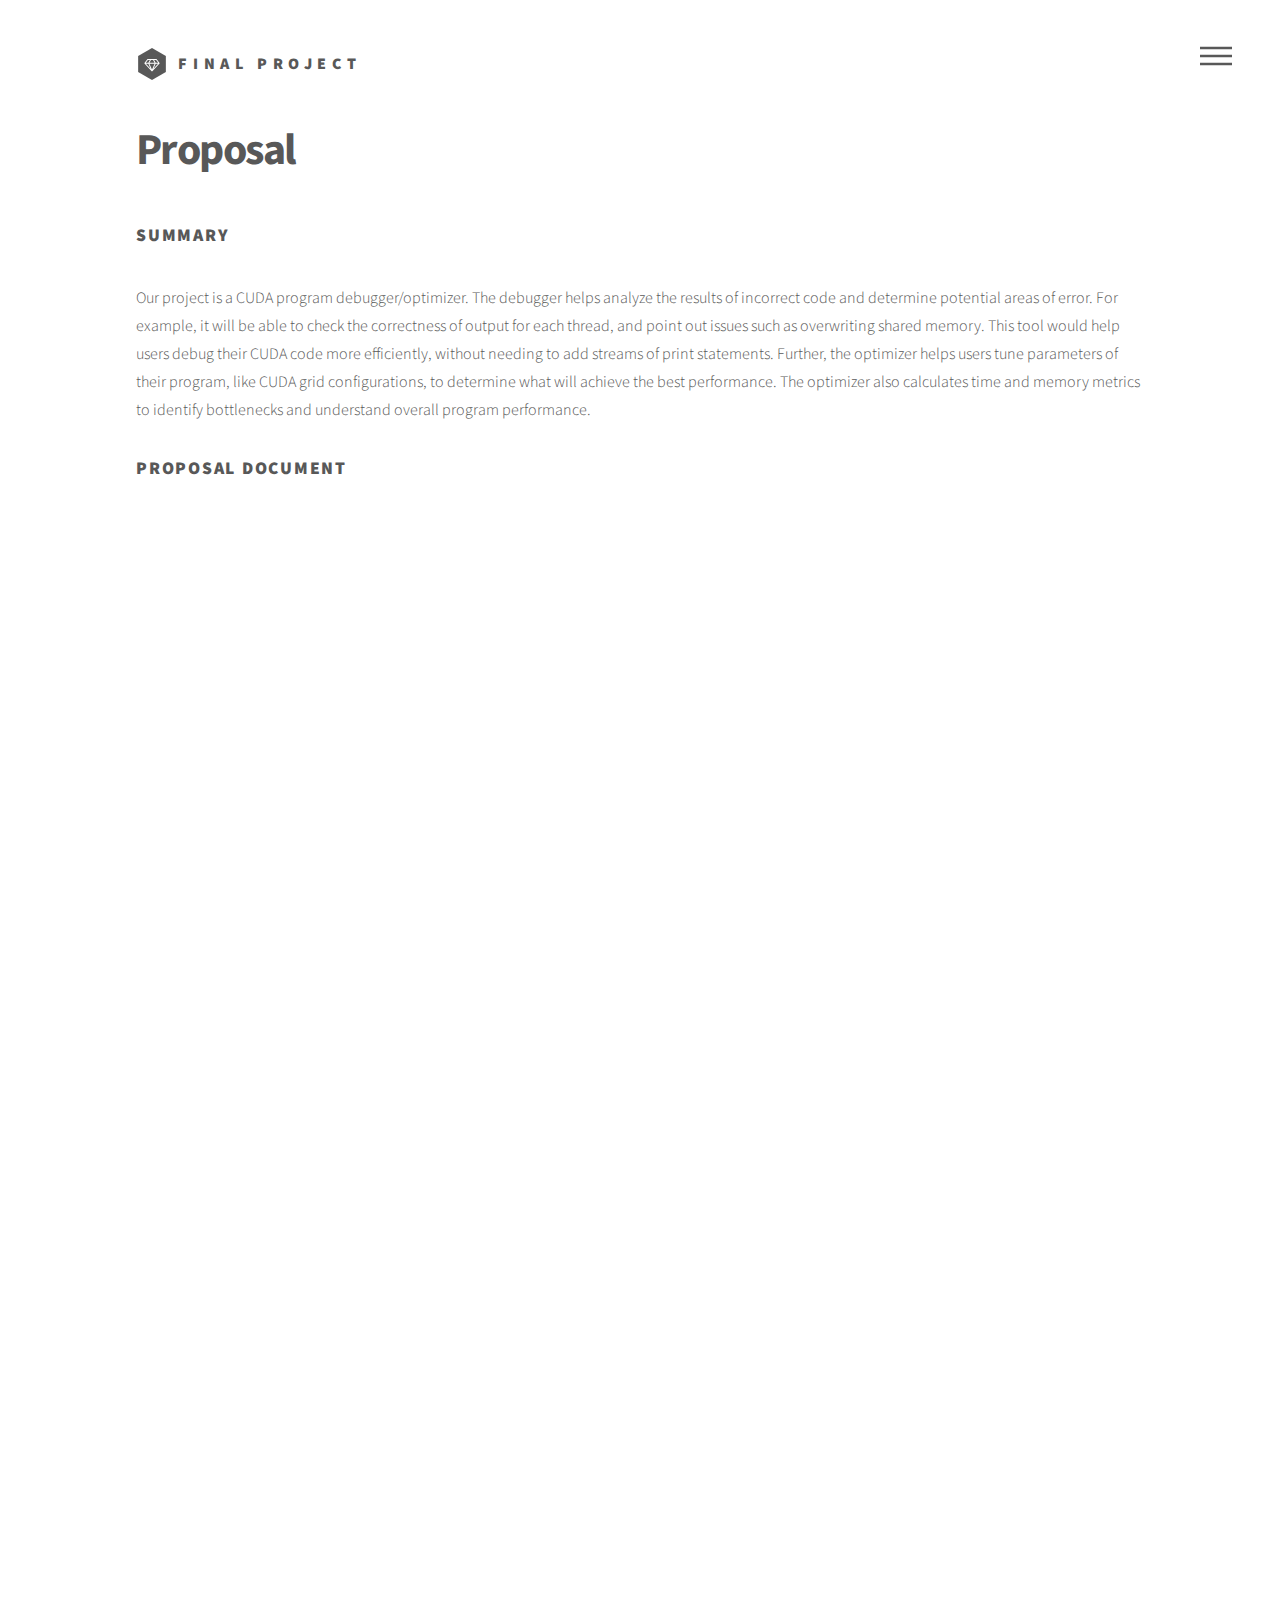
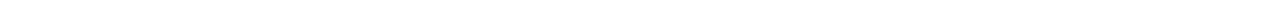
<file: proposal.html>
<!DOCTYPE HTML>
<html>
	<head>
		<title>Proposal</title>
		<meta charset="utf-8" />
		<meta name="viewport" content="width=device-width, initial-scale=1, user-scalable=no" />
		<link rel="stylesheet" href="assets/css/main.css" />
		<noscript><link rel="stylesheet" href="assets/css/noscript.css" /></noscript>
	</head>
	<body class="is-preload">
		<!-- Wrapper -->
		<div id="wrapper">

			<!-- Header -->
			<header id="header">
				<div class="inner">

					<!-- Logo -->
					<a href="index.html" class="logo">
						<span class="symbol"><img src="images/logo.svg" alt="" /></span><span class="title">Final Project</span>
					</a>

					<!-- Nav -->
					<nav>
						<ul>
							<li><a href="#menu">Menu</a></li>
						</ul>
					</nav>

				</div>
			</header>

			<!-- Menu -->
			<nav id="menu">
				<h2>Menu</h2>
				<ul>
					<li><a href="index.html">Home</a></li>
					<li><a href="proposal.html">Proposal</a></li>
					<li><a href="milestone-report.html">Milestone Report</a></li>
					<li><a href="final-report.html">Final Report</a></li>
				</ul>
			</nav>

			<!-- Main -->
			<div id="main">
				<div class="inner">
					<h1>Proposal</h1>
					<h2>Summary</h2>
					<p>Our project is a CUDA program debugger/optimizer. The debugger helps analyze the results of incorrect code and determine potential areas of error. For example, it will be able to check the correctness of output for each thread, and point out issues such as overwriting shared memory. This tool would help users debug their CUDA code more efficiently, without needing to add streams of print statements. Further, the optimizer helps users tune parameters of their program, like CUDA grid configurations, to determine what will achieve the best performance. The optimizer also calculates time and memory metrics to identify bottlenecks and understand overall program performance.</p>
					<h2>Proposal Document</h2>
					<iframe src="docs/proposal.pdf" width="100%" height="1000px"></iframe>
			</div>

		</div>

		<!-- Scripts -->
		<script src="assets/js/jquery.min.js"></script>
		<script src="assets/js/browser.min.js"></script>
		<script src="assets/js/breakpoints.min.js"></script>
		<script src="assets/js/util.js"></script>
		<script src="assets/js/main.js"></script>

	</body>
</html>
</file>
<file: assets/css/noscript.css>
/*
	Phantom by HTML5 UP
	html5up.net | @ajlkn
	Free for personal and commercial use under the CCA 3.0 license (html5up.net/license)
*/

/* Tiles */

	body.is-preload .tiles article {
		-moz-transform: none;
		-webkit-transform: none;
		-ms-transform: none;
		transform: none;
		opacity: 1;
	}
</file>
<file: assets/css/main.css>
@import url(fontawesome-all.min.css);
@import url("https://fonts.googleapis.com/css?family=Source+Sans+Pro:300,700,900");

/*
	Phantom by HTML5 UP
	html5up.net | @ajlkn
	Free for personal and commercial use under the CCA 3.0 license (html5up.net/license)
*/

html, body, div, span, applet, object,
iframe, h1, h2, h3, h4, h5, h6, p, blockquote,
pre, a, abbr, acronym, address, big, cite,
code, del, dfn, em, img, ins, kbd, q, s, samp,
small, strike, strong, sub, sup, tt, var, b,
u, i, center, dl, dt, dd, ol, ul, li, fieldset,
form, label, legend, table, caption, tbody,
tfoot, thead, tr, th, td, article, aside,
canvas, details, embed, figure, figcaption,
footer, header, hgroup, menu, nav, output, ruby,
section, summary, time, mark, audio, video {
	margin: 0;
	padding: 0;
	border: 0;
	font-size: 100%;
	font: inherit;
	vertical-align: baseline;}

article, aside, details, figcaption, figure,
footer, header, hgroup, menu, nav, section {
	display: block;}

body {
	line-height: 1;
}

ol, ul {
	list-style: none;
}

blockquote, q {
	quotes: none;
}

	blockquote:before, blockquote:after, q:before, q:after {
		content: '';
		content: none;
	}

table {
	border-collapse: collapse;
	border-spacing: 0;
}

body {
	-webkit-text-size-adjust: none;
}

mark {
	background-color: transparent;
	color: inherit;
}

input::-moz-focus-inner {
	border: 0;
	padding: 0;
}

input, select, textarea {
	-moz-appearance: none;
	-webkit-appearance: none;
	-ms-appearance: none;
	appearance: none;
}

/* Basic */

	@-ms-viewport {
		width: device-width;
	}

	body {
		-ms-overflow-style: scrollbar;
	}

	@media screen and (max-width: 480px) {

		html, body {
			min-width: 320px;
		}

	}

	html {
		box-sizing: border-box;
	}

	*, *:before, *:after {
		box-sizing: inherit;
	}

	body {
		background: #ffffff;
	}

		body.is-preload *, body.is-preload *:before, body.is-preload *:after {
			-moz-animation: none !important;
			-webkit-animation: none !important;
			-ms-animation: none !important;
			animation: none !important;
			-moz-transition: none !important;
			-webkit-transition: none !important;
			-ms-transition: none !important;
			transition: none !important;
		}

/* Type */

	body, input, select, textarea {
		color: #585858;
		font-family: "Source Sans Pro", Helvetica, sans-serif;
		font-size: 16pt;
		font-weight: 300;
		line-height: 1.75;
	}

		@media screen and (max-width: 1680px) {

			body, input, select, textarea {
				font-size: 14pt;
			}

		}

		@media screen and (max-width: 1280px) {

			body, input, select, textarea {
				font-size: 12pt;
			}

		}

	a {
		-moz-transition: border-bottom-color 0.2s ease, color 0.2s ease;
		-webkit-transition: border-bottom-color 0.2s ease, color 0.2s ease;
		-ms-transition: border-bottom-color 0.2s ease, color 0.2s ease;
		transition: border-bottom-color 0.2s ease, color 0.2s ease;
		text-decoration: none;
		color: #585858;
		border-bottom: dotted 1px rgba(88, 88, 88, 0.5);
	}

		a:hover {
			border-bottom-color: transparent;
			color: #f2849e !important;
		}

	strong, b {
		font-weight: 900;
	}

	em, i {
		font-style: italic;
	}

	p {
		margin: 0 0 2em 0;
	}

	h1 {
		font-size: 2.75em;
		font-weight: 700;
		line-height: 1.3;
		margin: 0 0 1em 0;
		letter-spacing: -0.035em;
	}

		h1 a {
			color: inherit;
		}

		@media screen and (max-width: 736px) {

			h1 {
				font-size: 2em;
				margin: 0 0 1em 0;
			}

		}

		@media screen and (max-width: 360px) {

			h1 {
				font-size: 1.75em;
			}

		}

	h2, h3, h4, h5, h6 {
		font-weight: 900;
		line-height: 1.5;
		margin: 0 0 2em 0;
		text-transform: uppercase;
		letter-spacing: 0.1em;
	}

	h2.spaced, h3.spaced, h4.spaced, h5.spaced, h6.spaced {
		letter-spacing: 0.35em;
	}

		h2 a, h3 a, h4 a, h5 a, h6 a {
			color: inherit;
		}

	h2 {
		font-size: 1.1em;
	}

	h3 {
		font-size: 1em;
	}

	h4 {
		font-size: 0.8em;
	}

	h5 {
		font-size: 0.8em;
	}

	h6 {
		font-size: 0.8em;
	}

	@media screen and (max-width: 980px) {

		h1 br, h2 br, h3 br, h4 br, h5 br, h6 br {
			display: none;
		}

	}

	@media screen and (max-width: 736px) {

		h2 {
			font-size: 1em;
		}

		h3 {
			font-size: 0.8em;
		}

	}

	sub {
		font-size: 0.8em;
		position: relative;
		top: 0.5em;
	}

	sup {
		font-size: 0.8em;
		position: relative;
		top: -0.5em;
	}

	blockquote {
		border-left: solid 4px #c9c9c9;
		font-style: italic;
		margin: 0 0 2em 0;
		padding: 0.5em 0 0.5em 2em;
	}

	code {
		background: rgba(144, 144, 144, 0.075);
		border-radius: 4px;
		border: solid 1px #c9c9c9;
		font-family: "Courier New", monospace;
		font-size: 0.9em;
		margin: 0 0.25em;
		padding: 0.25em 0.65em;
	}

	pre {
		-webkit-overflow-scrolling: touch;
		font-family: "Courier New", monospace;
		font-size: 0.9em;
		margin: 0 0 2em 0;
	}

		pre code {
			display: block;
			line-height: 1.75;
			padding: 1em 1.5em;
			overflow-x: auto;
		}

	hr {
		border: 0;
		border-bottom: solid 1px #c9c9c9;
		margin: 2em 0;
	}

		hr.major {
			margin: 3em 0;
		}

	.align-left {
		text-align: left;
	}

	.align-center {
		text-align: center;
	}

	.align-right {
		text-align: right;
	}

/* Row */

	.row {
		display: flex;
		flex-wrap: wrap;
		box-sizing: border-box;
		align-items: stretch;
	}

		.row > * {
			box-sizing: border-box;
		}

		.row.gtr-uniform > * > :last-child {
			margin-bottom: 0;
		}

		.row.aln-left {
			justify-content: flex-start;
		}

		.row.aln-center {
			justify-content: center;
		}

		.row.aln-right {
			justify-content: flex-end;
		}

		.row.aln-top {
			align-items: flex-start;
		}

		.row.aln-middle {
			align-items: center;
		}

		.row.aln-bottom {
			align-items: flex-end;
		}

		.row > .imp {
			order: -1;
		}

		.row > .col-1 {
			width: 8.33333%;
		}

		.row > .off-1 {
			margin-left: 8.33333%;
		}

		.row > .col-2 {
			width: 16.66667%;
		}

		.row > .off-2 {
			margin-left: 16.66667%;
		}

		.row > .col-3 {
			width: 25%;
		}

		.row > .off-3 {
			margin-left: 25%;
		}

		.row > .col-4 {
			width: 33.33333%;
		}

		.row > .off-4 {
			margin-left: 33.33333%;
		}

		.row > .col-5 {
			width: 41.66667%;
		}

		.row > .off-5 {
			margin-left: 41.66667%;
		}

		.row > .col-6 {
			width: 50%;
		}

		.row > .off-6 {
			margin-left: 50%;
		}

		.row > .col-7 {
			width: 58.33333%;
		}

		.row > .off-7 {
			margin-left: 58.33333%;
		}

		.row > .col-8 {
			width: 66.66667%;
		}

		.row > .off-8 {
			margin-left: 66.66667%;
		}

		.row > .col-9 {
			width: 75%;
		}

		.row > .off-9 {
			margin-left: 75%;
		}

		.row > .col-10 {
			width: 83.33333%;
		}

		.row > .off-10 {
			margin-left: 83.33333%;
		}

		.row > .col-11 {
			width: 91.66667%;
		}

		.row > .off-11 {
			margin-left: 91.66667%;
		}

		.row > .col-12 {
			width: 100%;
		}

		.row > .off-12 {
			margin-left: 100%;
		}

		.row.gtr-0 {
			margin-top: 0;
			margin-left: 0em;
		}

			.row.gtr-0 > * {
				padding: 0 0 0 0em;
			}

			.row.gtr-0.gtr-uniform {
				margin-top: 0em;
			}

				.row.gtr-0.gtr-uniform > * {
					padding-top: 0em;
				}

		.row.gtr-25 {
			margin-top: 0;
			margin-left: -0.5em;
		}

			.row.gtr-25 > * {
				padding: 0 0 0 0.5em;
			}

			.row.gtr-25.gtr-uniform {
				margin-top: -0.5em;
			}

				.row.gtr-25.gtr-uniform > * {
					padding-top: 0.5em;
				}

		.row.gtr-50 {
			margin-top: 0;
			margin-left: -1em;
		}

			.row.gtr-50 > * {
				padding: 0 0 0 1em;
			}

			.row.gtr-50.gtr-uniform {
				margin-top: -1em;
			}

				.row.gtr-50.gtr-uniform > * {
					padding-top: 1em;
				}

		.row {
			margin-top: 0;
			margin-left: -2em;
		}

			.row > * {
				padding: 0 0 0 2em;
			}

			.row.gtr-uniform {
				margin-top: -2em;
			}

				.row.gtr-uniform > * {
					padding-top: 2em;
				}

		.row.gtr-150 {
			margin-top: 0;
			margin-left: -3em;
		}

			.row.gtr-150 > * {
				padding: 0 0 0 3em;
			}

			.row.gtr-150.gtr-uniform {
				margin-top: -3em;
			}

				.row.gtr-150.gtr-uniform > * {
					padding-top: 3em;
				}

		.row.gtr-200 {
			margin-top: 0;
			margin-left: -4em;
		}

			.row.gtr-200 > * {
				padding: 0 0 0 4em;
			}

			.row.gtr-200.gtr-uniform {
				margin-top: -4em;
			}

				.row.gtr-200.gtr-uniform > * {
					padding-top: 4em;
				}

		@media screen and (max-width: 1680px) {

			.row {
				display: flex;
				flex-wrap: wrap;
				box-sizing: border-box;
				align-items: stretch;
			}

				.row > * {
					box-sizing: border-box;
				}

				.row.gtr-uniform > * > :last-child {
					margin-bottom: 0;
				}

				.row.aln-left {
					justify-content: flex-start;
				}

				.row.aln-center {
					justify-content: center;
				}

				.row.aln-right {
					justify-content: flex-end;
				}

				.row.aln-top {
					align-items: flex-start;
				}

				.row.aln-middle {
					align-items: center;
				}

				.row.aln-bottom {
					align-items: flex-end;
				}

				.row > .imp-xlarge {
					order: -1;
				}

				.row > .col-1-xlarge {
					width: 8.33333%;
				}

				.row > .off-1-xlarge {
					margin-left: 8.33333%;
				}

				.row > .col-2-xlarge {
					width: 16.66667%;
				}

				.row > .off-2-xlarge {
					margin-left: 16.66667%;
				}

				.row > .col-3-xlarge {
					width: 25%;
				}

				.row > .off-3-xlarge {
					margin-left: 25%;
				}

				.row > .col-4-xlarge {
					width: 33.33333%;
				}

				.row > .off-4-xlarge {
					margin-left: 33.33333%;
				}

				.row > .col-5-xlarge {
					width: 41.66667%;
				}

				.row > .off-5-xlarge {
					margin-left: 41.66667%;
				}

				.row > .col-6-xlarge {
					width: 50%;
				}

				.row > .off-6-xlarge {
					margin-left: 50%;
				}

				.row > .col-7-xlarge {
					width: 58.33333%;
				}

				.row > .off-7-xlarge {
					margin-left: 58.33333%;
				}

				.row > .col-8-xlarge {
					width: 66.66667%;
				}

				.row > .off-8-xlarge {
					margin-left: 66.66667%;
				}

				.row > .col-9-xlarge {
					width: 75%;
				}

				.row > .off-9-xlarge {
					margin-left: 75%;
				}

				.row > .col-10-xlarge {
					width: 83.33333%;
				}

				.row > .off-10-xlarge {
					margin-left: 83.33333%;
				}

				.row > .col-11-xlarge {
					width: 91.66667%;
				}

				.row > .off-11-xlarge {
					margin-left: 91.66667%;
				}

				.row > .col-12-xlarge {
					width: 100%;
				}

				.row > .off-12-xlarge {
					margin-left: 100%;
				}

				.row.gtr-0 {
					margin-top: 0;
					margin-left: 0em;
				}

					.row.gtr-0 > * {
						padding: 0 0 0 0em;
					}

					.row.gtr-0.gtr-uniform {
						margin-top: 0em;
					}

						.row.gtr-0.gtr-uniform > * {
							padding-top: 0em;
						}

				.row.gtr-25 {
					margin-top: 0;
					margin-left: -0.5em;
				}

					.row.gtr-25 > * {
						padding: 0 0 0 0.5em;
					}

					.row.gtr-25.gtr-uniform {
						margin-top: -0.5em;
					}

						.row.gtr-25.gtr-uniform > * {
							padding-top: 0.5em;
						}

				.row.gtr-50 {
					margin-top: 0;
					margin-left: -1em;
				}

					.row.gtr-50 > * {
						padding: 0 0 0 1em;
					}

					.row.gtr-50.gtr-uniform {
						margin-top: -1em;
					}

						.row.gtr-50.gtr-uniform > * {
							padding-top: 1em;
						}

				.row {
					margin-top: 0;
					margin-left: -2em;
				}

					.row > * {
						padding: 0 0 0 2em;
					}

					.row.gtr-uniform {
						margin-top: -2em;
					}

						.row.gtr-uniform > * {
							padding-top: 2em;
						}

				.row.gtr-150 {
					margin-top: 0;
					margin-left: -3em;
				}

					.row.gtr-150 > * {
						padding: 0 0 0 3em;
					}

					.row.gtr-150.gtr-uniform {
						margin-top: -3em;
					}

						.row.gtr-150.gtr-uniform > * {
							padding-top: 3em;
						}

				.row.gtr-200 {
					margin-top: 0;
					margin-left: -4em;
				}

					.row.gtr-200 > * {
						padding: 0 0 0 4em;
					}

					.row.gtr-200.gtr-uniform {
						margin-top: -4em;
					}

						.row.gtr-200.gtr-uniform > * {
							padding-top: 4em;
						}

		}

		@media screen and (max-width: 1280px) {

			.row {
				display: flex;
				flex-wrap: wrap;
				box-sizing: border-box;
				align-items: stretch;
			}

				.row > * {
					box-sizing: border-box;
				}

				.row.gtr-uniform > * > :last-child {
					margin-bottom: 0;
				}

				.row.aln-left {
					justify-content: flex-start;
				}

				.row.aln-center {
					justify-content: center;
				}

				.row.aln-right {
					justify-content: flex-end;
				}

				.row.aln-top {
					align-items: flex-start;
				}

				.row.aln-middle {
					align-items: center;
				}

				.row.aln-bottom {
					align-items: flex-end;
				}

				.row > .imp-large {
					order: -1;
				}

				.row > .col-1-large {
					width: 8.33333%;
				}

				.row > .off-1-large {
					margin-left: 8.33333%;
				}

				.row > .col-2-large {
					width: 16.66667%;
				}

				.row > .off-2-large {
					margin-left: 16.66667%;
				}

				.row > .col-3-large {
					width: 25%;
				}

				.row > .off-3-large {
					margin-left: 25%;
				}

				.row > .col-4-large {
					width: 33.33333%;
				}

				.row > .off-4-large {
					margin-left: 33.33333%;
				}

				.row > .col-5-large {
					width: 41.66667%;
				}

				.row > .off-5-large {
					margin-left: 41.66667%;
				}

				.row > .col-6-large {
					width: 50%;
				}

				.row > .off-6-large {
					margin-left: 50%;
				}

				.row > .col-7-large {
					width: 58.33333%;
				}

				.row > .off-7-large {
					margin-left: 58.33333%;
				}

				.row > .col-8-large {
					width: 66.66667%;
				}

				.row > .off-8-large {
					margin-left: 66.66667%;
				}

				.row > .col-9-large {
					width: 75%;
				}

				.row > .off-9-large {
					margin-left: 75%;
				}

				.row > .col-10-large {
					width: 83.33333%;
				}

				.row > .off-10-large {
					margin-left: 83.33333%;
				}

				.row > .col-11-large {
					width: 91.66667%;
				}

				.row > .off-11-large {
					margin-left: 91.66667%;
				}

				.row > .col-12-large {
					width: 100%;
				}

				.row > .off-12-large {
					margin-left: 100%;
				}

				.row.gtr-0 {
					margin-top: 0;
					margin-left: 0em;
				}

					.row.gtr-0 > * {
						padding: 0 0 0 0em;
					}

					.row.gtr-0.gtr-uniform {
						margin-top: 0em;
					}

						.row.gtr-0.gtr-uniform > * {
							padding-top: 0em;
						}

				.row.gtr-25 {
					margin-top: 0;
					margin-left: -0.5em;
				}

					.row.gtr-25 > * {
						padding: 0 0 0 0.5em;
					}

					.row.gtr-25.gtr-uniform {
						margin-top: -0.5em;
					}

						.row.gtr-25.gtr-uniform > * {
							padding-top: 0.5em;
						}

				.row.gtr-50 {
					margin-top: 0;
					margin-left: -1em;
				}

					.row.gtr-50 > * {
						padding: 0 0 0 1em;
					}

					.row.gtr-50.gtr-uniform {
						margin-top: -1em;
					}

						.row.gtr-50.gtr-uniform > * {
							padding-top: 1em;
						}

				.row {
					margin-top: 0;
					margin-left: -2em;
				}

					.row > * {
						padding: 0 0 0 2em;
					}

					.row.gtr-uniform {
						margin-top: -2em;
					}

						.row.gtr-uniform > * {
							padding-top: 2em;
						}

				.row.gtr-150 {
					margin-top: 0;
					margin-left: -3em;
				}

					.row.gtr-150 > * {
						padding: 0 0 0 3em;
					}

					.row.gtr-150.gtr-uniform {
						margin-top: -3em;
					}

						.row.gtr-150.gtr-uniform > * {
							padding-top: 3em;
						}

				.row.gtr-200 {
					margin-top: 0;
					margin-left: -4em;
				}

					.row.gtr-200 > * {
						padding: 0 0 0 4em;
					}

					.row.gtr-200.gtr-uniform {
						margin-top: -4em;
					}

						.row.gtr-200.gtr-uniform > * {
							padding-top: 4em;
						}

		}

		@media screen and (max-width: 980px) {

			.row {
				display: flex;
				flex-wrap: wrap;
				box-sizing: border-box;
				align-items: stretch;
			}

				.row > * {
					box-sizing: border-box;
				}

				.row.gtr-uniform > * > :last-child {
					margin-bottom: 0;
				}

				.row.aln-left {
					justify-content: flex-start;
				}

				.row.aln-center {
					justify-content: center;
				}

				.row.aln-right {
					justify-content: flex-end;
				}

				.row.aln-top {
					align-items: flex-start;
				}

				.row.aln-middle {
					align-items: center;
				}

				.row.aln-bottom {
					align-items: flex-end;
				}

				.row > .imp-medium {
					order: -1;
				}

				.row > .col-1-medium {
					width: 8.33333%;
				}

				.row > .off-1-medium {
					margin-left: 8.33333%;
				}

				.row > .col-2-medium {
					width: 16.66667%;
				}

				.row > .off-2-medium {
					margin-left: 16.66667%;
				}

				.row > .col-3-medium {
					width: 25%;
				}

				.row > .off-3-medium {
					margin-left: 25%;
				}

				.row > .col-4-medium {
					width: 33.33333%;
				}

				.row > .off-4-medium {
					margin-left: 33.33333%;
				}

				.row > .col-5-medium {
					width: 41.66667%;
				}

				.row > .off-5-medium {
					margin-left: 41.66667%;
				}

				.row > .col-6-medium {
					width: 50%;
				}

				.row > .off-6-medium {
					margin-left: 50%;
				}

				.row > .col-7-medium {
					width: 58.33333%;
				}

				.row > .off-7-medium {
					margin-left: 58.33333%;
				}

				.row > .col-8-medium {
					width: 66.66667%;
				}

				.row > .off-8-medium {
					margin-left: 66.66667%;
				}

				.row > .col-9-medium {
					width: 75%;
				}

				.row > .off-9-medium {
					margin-left: 75%;
				}

				.row > .col-10-medium {
					width: 83.33333%;
				}

				.row > .off-10-medium {
					margin-left: 83.33333%;
				}

				.row > .col-11-medium {
					width: 91.66667%;
				}

				.row > .off-11-medium {
					margin-left: 91.66667%;
				}

				.row > .col-12-medium {
					width: 100%;
				}

				.row > .off-12-medium {
					margin-left: 100%;
				}

				.row.gtr-0 {
					margin-top: 0;
					margin-left: 0em;
				}

					.row.gtr-0 > * {
						padding: 0 0 0 0em;
					}

					.row.gtr-0.gtr-uniform {
						margin-top: 0em;
					}

						.row.gtr-0.gtr-uniform > * {
							padding-top: 0em;
						}

				.row.gtr-25 {
					margin-top: 0;
					margin-left: -0.375em;
				}

					.row.gtr-25 > * {
						padding: 0 0 0 0.375em;
					}

					.row.gtr-25.gtr-uniform {
						margin-top: -0.375em;
					}

						.row.gtr-25.gtr-uniform > * {
							padding-top: 0.375em;
						}

				.row.gtr-50 {
					margin-top: 0;
					margin-left: -0.75em;
				}

					.row.gtr-50 > * {
						padding: 0 0 0 0.75em;
					}

					.row.gtr-50.gtr-uniform {
						margin-top: -0.75em;
					}

						.row.gtr-50.gtr-uniform > * {
							padding-top: 0.75em;
						}

				.row {
					margin-top: 0;
					margin-left: -1.5em;
				}

					.row > * {
						padding: 0 0 0 1.5em;
					}

					.row.gtr-uniform {
						margin-top: -1.5em;
					}

						.row.gtr-uniform > * {
							padding-top: 1.5em;
						}

				.row.gtr-150 {
					margin-top: 0;
					margin-left: -2.25em;
				}

					.row.gtr-150 > * {
						padding: 0 0 0 2.25em;
					}

					.row.gtr-150.gtr-uniform {
						margin-top: -2.25em;
					}

						.row.gtr-150.gtr-uniform > * {
							padding-top: 2.25em;
						}

				.row.gtr-200 {
					margin-top: 0;
					margin-left: -3em;
				}

					.row.gtr-200 > * {
						padding: 0 0 0 3em;
					}

					.row.gtr-200.gtr-uniform {
						margin-top: -3em;
					}

						.row.gtr-200.gtr-uniform > * {
							padding-top: 3em;
						}

		}

		@media screen and (max-width: 736px) {

			.row {
				display: flex;
				flex-wrap: wrap;
				box-sizing: border-box;
				align-items: stretch;
			}

				.row > * {
					box-sizing: border-box;
				}

				.row.gtr-uniform > * > :last-child {
					margin-bottom: 0;
				}

				.row.aln-left {
					justify-content: flex-start;
				}

				.row.aln-center {
					justify-content: center;
				}

				.row.aln-right {
					justify-content: flex-end;
				}

				.row.aln-top {
					align-items: flex-start;
				}

				.row.aln-middle {
					align-items: center;
				}

				.row.aln-bottom {
					align-items: flex-end;
				}

				.row > .imp-small {
					order: -1;
				}

				.row > .col-1-small {
					width: 8.33333%;
				}

				.row > .off-1-small {
					margin-left: 8.33333%;
				}

				.row > .col-2-small {
					width: 16.66667%;
				}

				.row > .off-2-small {
					margin-left: 16.66667%;
				}

				.row > .col-3-small {
					width: 25%;
				}

				.row > .off-3-small {
					margin-left: 25%;
				}

				.row > .col-4-small {
					width: 33.33333%;
				}

				.row > .off-4-small {
					margin-left: 33.33333%;
				}

				.row > .col-5-small {
					width: 41.66667%;
				}

				.row > .off-5-small {
					margin-left: 41.66667%;
				}

				.row > .col-6-small {
					width: 50%;
				}

				.row > .off-6-small {
					margin-left: 50%;
				}

				.row > .col-7-small {
					width: 58.33333%;
				}

				.row > .off-7-small {
					margin-left: 58.33333%;
				}

				.row > .col-8-small {
					width: 66.66667%;
				}

				.row > .off-8-small {
					margin-left: 66.66667%;
				}

				.row > .col-9-small {
					width: 75%;
				}

				.row > .off-9-small {
					margin-left: 75%;
				}

				.row > .col-10-small {
					width: 83.33333%;
				}

				.row > .off-10-small {
					margin-left: 83.33333%;
				}

				.row > .col-11-small {
					width: 91.66667%;
				}

				.row > .off-11-small {
					margin-left: 91.66667%;
				}

				.row > .col-12-small {
					width: 100%;
				}

				.row > .off-12-small {
					margin-left: 100%;
				}

				.row.gtr-0 {
					margin-top: 0;
					margin-left: 0em;
				}

					.row.gtr-0 > * {
						padding: 0 0 0 0em;
					}

					.row.gtr-0.gtr-uniform {
						margin-top: 0em;
					}

						.row.gtr-0.gtr-uniform > * {
							padding-top: 0em;
						}

				.row.gtr-25 {
					margin-top: 0;
					margin-left: -0.25em;
				}

					.row.gtr-25 > * {
						padding: 0 0 0 0.25em;
					}

					.row.gtr-25.gtr-uniform {
						margin-top: -0.25em;
					}

						.row.gtr-25.gtr-uniform > * {
							padding-top: 0.25em;
						}

				.row.gtr-50 {
					margin-top: 0;
					margin-left: -0.5em;
				}

					.row.gtr-50 > * {
						padding: 0 0 0 0.5em;
					}

					.row.gtr-50.gtr-uniform {
						margin-top: -0.5em;
					}

						.row.gtr-50.gtr-uniform > * {
							padding-top: 0.5em;
						}

				.row {
					margin-top: 0;
					margin-left: -1em;
				}

					.row > * {
						padding: 0 0 0 1em;
					}

					.row.gtr-uniform {
						margin-top: -1em;
					}

						.row.gtr-uniform > * {
							padding-top: 1em;
						}

				.row.gtr-150 {
					margin-top: 0;
					margin-left: -1.5em;
				}

					.row.gtr-150 > * {
						padding: 0 0 0 1.5em;
					}

					.row.gtr-150.gtr-uniform {
						margin-top: -1.5em;
					}

						.row.gtr-150.gtr-uniform > * {
							padding-top: 1.5em;
						}

				.row.gtr-200 {
					margin-top: 0;
					margin-left: -2em;
				}

					.row.gtr-200 > * {
						padding: 0 0 0 2em;
					}

					.row.gtr-200.gtr-uniform {
						margin-top: -2em;
					}

						.row.gtr-200.gtr-uniform > * {
							padding-top: 2em;
						}

		}

		@media screen and (max-width: 480px) {

			.row {
				display: flex;
				flex-wrap: wrap;
				box-sizing: border-box;
				align-items: stretch;
			}

				.row > * {
					box-sizing: border-box;
				}

				.row.gtr-uniform > * > :last-child {
					margin-bottom: 0;
				}

				.row.aln-left {
					justify-content: flex-start;
				}

				.row.aln-center {
					justify-content: center;
				}

				.row.aln-right {
					justify-content: flex-end;
				}

				.row.aln-top {
					align-items: flex-start;
				}

				.row.aln-middle {
					align-items: center;
				}

				.row.aln-bottom {
					align-items: flex-end;
				}

				.row > .imp-xsmall {
					order: -1;
				}

				.row > .col-1-xsmall {
					width: 8.33333%;
				}

				.row > .off-1-xsmall {
					margin-left: 8.33333%;
				}

				.row > .col-2-xsmall {
					width: 16.66667%;
				}

				.row > .off-2-xsmall {
					margin-left: 16.66667%;
				}

				.row > .col-3-xsmall {
					width: 25%;
				}

				.row > .off-3-xsmall {
					margin-left: 25%;
				}

				.row > .col-4-xsmall {
					width: 33.33333%;
				}

				.row > .off-4-xsmall {
					margin-left: 33.33333%;
				}

				.row > .col-5-xsmall {
					width: 41.66667%;
				}

				.row > .off-5-xsmall {
					margin-left: 41.66667%;
				}

				.row > .col-6-xsmall {
					width: 50%;
				}

				.row > .off-6-xsmall {
					margin-left: 50%;
				}

				.row > .col-7-xsmall {
					width: 58.33333%;
				}

				.row > .off-7-xsmall {
					margin-left: 58.33333%;
				}

				.row > .col-8-xsmall {
					width: 66.66667%;
				}

				.row > .off-8-xsmall {
					margin-left: 66.66667%;
				}

				.row > .col-9-xsmall {
					width: 75%;
				}

				.row > .off-9-xsmall {
					margin-left: 75%;
				}

				.row > .col-10-xsmall {
					width: 83.33333%;
				}

				.row > .off-10-xsmall {
					margin-left: 83.33333%;
				}

				.row > .col-11-xsmall {
					width: 91.66667%;
				}

				.row > .off-11-xsmall {
					margin-left: 91.66667%;
				}

				.row > .col-12-xsmall {
					width: 100%;
				}

				.row > .off-12-xsmall {
					margin-left: 100%;
				}

				.row.gtr-0 {
					margin-top: 0;
					margin-left: 0em;
				}

					.row.gtr-0 > * {
						padding: 0 0 0 0em;
					}

					.row.gtr-0.gtr-uniform {
						margin-top: 0em;
					}

						.row.gtr-0.gtr-uniform > * {
							padding-top: 0em;
						}

				.row.gtr-25 {
					margin-top: 0;
					margin-left: -0.25em;
				}

					.row.gtr-25 > * {
						padding: 0 0 0 0.25em;
					}

					.row.gtr-25.gtr-uniform {
						margin-top: -0.25em;
					}

						.row.gtr-25.gtr-uniform > * {
							padding-top: 0.25em;
						}

				.row.gtr-50 {
					margin-top: 0;
					margin-left: -0.5em;
				}

					.row.gtr-50 > * {
						padding: 0 0 0 0.5em;
					}

					.row.gtr-50.gtr-uniform {
						margin-top: -0.5em;
					}

						.row.gtr-50.gtr-uniform > * {
							padding-top: 0.5em;
						}

				.row {
					margin-top: 0;
					margin-left: -1em;
				}

					.row > * {
						padding: 0 0 0 1em;
					}

					.row.gtr-uniform {
						margin-top: -1em;
					}

						.row.gtr-uniform > * {
							padding-top: 1em;
						}

				.row.gtr-150 {
					margin-top: 0;
					margin-left: -1.5em;
				}

					.row.gtr-150 > * {
						padding: 0 0 0 1.5em;
					}

					.row.gtr-150.gtr-uniform {
						margin-top: -1.5em;
					}

						.row.gtr-150.gtr-uniform > * {
							padding-top: 1.5em;
						}

				.row.gtr-200 {
					margin-top: 0;
					margin-left: -2em;
				}

					.row.gtr-200 > * {
						padding: 0 0 0 2em;
					}

					.row.gtr-200.gtr-uniform {
						margin-top: -2em;
					}

						.row.gtr-200.gtr-uniform > * {
							padding-top: 2em;
						}

		}

/* Section/Article */

	section.special, article.special {
		text-align: center;
	}

	header p {
		margin-top: -1em;
	}

	@media screen and (max-width: 736px) {

		header p {
			margin-top: 0;
		}

	}

/* Icon */

	.icon {
		text-decoration: none;
		border-bottom: none;
		position: relative;
	}

		.icon:before {
			-moz-osx-font-smoothing: grayscale;
			-webkit-font-smoothing: antialiased;
			display: inline-block;
			font-style: normal;
			font-variant: normal;
			text-rendering: auto;
			line-height: 1;
			text-transform: none !important;
			font-family: 'Font Awesome 5 Free';
			font-weight: 400;
		}

		.icon > .label {
			display: none;
		}

		.icon:before {
			line-height: inherit;
		}

		.icon.solid:before {
			font-weight: 900;
		}

		.icon.brands:before {
			font-family: 'Font Awesome 5 Brands';
		}

		.icon.style2 {
			-moz-transition: background-color 0.2s ease-in-out, color 0.2s ease-in-out, border-color 0.2s ease-in-out;
			-webkit-transition: background-color 0.2s ease-in-out, color 0.2s ease-in-out, border-color 0.2s ease-in-out;
			-ms-transition: background-color 0.2s ease-in-out, color 0.2s ease-in-out, border-color 0.2s ease-in-out;
			transition: background-color 0.2s ease-in-out, color 0.2s ease-in-out, border-color 0.2s ease-in-out;
			background-color: transparent;
			border: solid 1px #c9c9c9;
			border-radius: 4px;
			width: 2.65em;
			height: 2.65em;
			display: inline-block;
			text-align: center;
			line-height: 2.65em;
			color: inherit;
		}

			.icon.style2:before {
				font-size: 1.1em;
			}

			.icon.style2:hover {
				color: #f2849e;
				border-color: #f2849e;
			}

			.icon.style2:active {
				background-color: rgba(242, 132, 158, 0.1);
			}

/* List */

	ol {
		list-style: decimal;
		margin: 0 0 2em 0;
		padding-left: 1.25em;
	}

		ol li {
			padding-left: 0.25em;
		}

	ul {
		list-style: disc;
		margin: 0 0 2em 0;
		padding-left: 1em;
	}

		ul li {
			padding-left: 0.5em;
		}

		ul.alt {
			list-style: none;
			padding-left: 0;
		}

			ul.alt li {
				border-top: solid 1px #c9c9c9;
				padding: 0.5em 0;
			}

				ul.alt li:first-child {
					border-top: 0;
					padding-top: 0;
				}

	dl {
		margin: 0 0 2em 0;
	}

		dl dt {
			display: block;
			font-weight: 900;
			margin: 0 0 1em 0;
		}

		dl dd {
			margin-left: 2em;
		}

/* Actions */

	ul.actions {
		display: -moz-flex;
		display: -webkit-flex;
		display: -ms-flex;
		display: flex;
		cursor: default;
		list-style: none;
		margin-left: -1em;
		padding-left: 0;
	}

		ul.actions li {
			padding: 0 0 0 1em;
			vertical-align: middle;
		}

		ul.actions.special {
			-moz-justify-content: center;
			-webkit-justify-content: center;
			-ms-justify-content: center;
			justify-content: center;
			width: 100%;
			margin-left: 0;
		}

			ul.actions.special li:first-child {
				padding-left: 0;
			}

		ul.actions.stacked {
			-moz-flex-direction: column;
			-webkit-flex-direction: column;
			-ms-flex-direction: column;
			flex-direction: column;
			margin-left: 0;
		}

			ul.actions.stacked li {
				padding: 1.3em 0 0 0;
			}

				ul.actions.stacked li:first-child {
					padding-top: 0;
				}

		ul.actions.fit {
			width: calc(100% + 1em);
		}

			ul.actions.fit li {
				-moz-flex-grow: 1;
				-webkit-flex-grow: 1;
				-ms-flex-grow: 1;
				flex-grow: 1;
				-moz-flex-shrink: 1;
				-webkit-flex-shrink: 1;
				-ms-flex-shrink: 1;
				flex-shrink: 1;
				width: 100%;
			}

				ul.actions.fit li > * {
					width: 100%;
				}

			ul.actions.fit.stacked {
				width: 100%;
			}

		@media screen and (max-width: 480px) {

			ul.actions:not(.fixed) {
				-moz-flex-direction: column;
				-webkit-flex-direction: column;
				-ms-flex-direction: column;
				flex-direction: column;
				margin-left: 0;
				width: 100% !important;
			}

				ul.actions:not(.fixed) li {
					-moz-flex-grow: 1;
					-webkit-flex-grow: 1;
					-ms-flex-grow: 1;
					flex-grow: 1;
					-moz-flex-shrink: 1;
					-webkit-flex-shrink: 1;
					-ms-flex-shrink: 1;
					flex-shrink: 1;
					padding: 1em 0 0 0;
					text-align: center;
					width: 100%;
				}

					ul.actions:not(.fixed) li > * {
						width: 100%;
					}

					ul.actions:not(.fixed) li:first-child {
						padding-top: 0;
					}

					ul.actions:not(.fixed) li input[type="submit"],
					ul.actions:not(.fixed) li input[type="reset"],
					ul.actions:not(.fixed) li input[type="button"],
					ul.actions:not(.fixed) li button,
					ul.actions:not(.fixed) li .button {
						width: 100%;
					}

						ul.actions:not(.fixed) li input[type="submit"].icon:before,
						ul.actions:not(.fixed) li input[type="reset"].icon:before,
						ul.actions:not(.fixed) li input[type="button"].icon:before,
						ul.actions:not(.fixed) li button.icon:before,
						ul.actions:not(.fixed) li .button.icon:before {
							margin-left: -0.5rem;
						}

		}

/* Icons */

	ul.icons {
		cursor: default;
		list-style: none;
		padding-left: 0;
		margin: -1em 0 2em -1em;
	}

		ul.icons li {
			display: inline-block;
			padding: 1em 0 0 1em;
		}

/* Form */

	form {
		margin: 0 0 2em 0;
		overflow-x: hidden;
	}

		form > :last-child {
			margin-bottom: 0;
		}

		form > .fields {
			display: -moz-flex;
			display: -webkit-flex;
			display: -ms-flex;
			display: flex;
			-moz-flex-wrap: wrap;
			-webkit-flex-wrap: wrap;
			-ms-flex-wrap: wrap;
			flex-wrap: wrap;
			width: calc(100% + 3em);
			margin: -1.5em 0 2em -1.5em;
		}

			form > .fields > .field {
				-moz-flex-grow: 0;
				-webkit-flex-grow: 0;
				-ms-flex-grow: 0;
				flex-grow: 0;
				-moz-flex-shrink: 0;
				-webkit-flex-shrink: 0;
				-ms-flex-shrink: 0;
				flex-shrink: 0;
				padding: 1.5em 0 0 1.5em;
				width: calc(100% - 1.5em);
			}

				form > .fields > .field.half {
					width: calc(50% - 0.75em);
				}

				form > .fields > .field.third {
					width: calc(100%/3 - 0.5em);
				}

				form > .fields > .field.quarter {
					width: calc(25% - 0.375em);
				}

		@media screen and (max-width: 480px) {

			form > .fields {
				width: calc(100% + 3em);
				margin: -1.5em 0 2em -1.5em;
			}

				form > .fields > .field {
					padding: 1.5em 0 0 1.5em;
					width: calc(100% - 1.5em);
				}

					form > .fields > .field.half {
						width: calc(100% - 1.5em);
					}

					form > .fields > .field.third {
						width: calc(100% - 1.5em);
					}

					form > .fields > .field.quarter {
						width: calc(100% - 1.5em);
					}

		}

	label {
		display: block;
		font-size: 0.9em;
		font-weight: 900;
		margin: 0 0 1em 0;
	}

	input[type="text"],
	input[type="password"],
	input[type="email"],
	input[type="tel"],
	select,
	textarea {
		-moz-appearance: none;
		-webkit-appearance: none;
		-ms-appearance: none;
		appearance: none;
		background-color: transparent;
		border: none;
		border-radius: 0;
		border-bottom: solid 1px #c9c9c9;
		color: inherit;
		display: block;
		outline: 0;
		padding: 0;
		text-decoration: none;
		width: 100%;
	}

		input[type="text"]:invalid,
		input[type="password"]:invalid,
		input[type="email"]:invalid,
		input[type="tel"]:invalid,
		select:invalid,
		textarea:invalid {
			box-shadow: none;
		}

		input[type="text"]:focus,
		input[type="password"]:focus,
		input[type="email"]:focus,
		input[type="tel"]:focus,
		select:focus,
		textarea:focus {
			border-bottom-color: #f2849e;
			box-shadow: inset 0 -1px 0 0 #f2849e;
		}

	select {
		background-image: url("data:image/svg+xml;charset=utf8,%3Csvg xmlns='http://www.w3.org/2000/svg' width='40' height='40' preserveAspectRatio='none' viewBox='0 0 40 40'%3E%3Cpath d='M9.4,12.3l10.4,10.4l10.4-10.4c0.2-0.2,0.5-0.4,0.9-0.4c0.3,0,0.6,0.1,0.9,0.4l3.3,3.3c0.2,0.2,0.4,0.5,0.4,0.9 c0,0.4-0.1,0.6-0.4,0.9L20.7,31.9c-0.2,0.2-0.5,0.4-0.9,0.4c-0.3,0-0.6-0.1-0.9-0.4L4.3,17.3c-0.2-0.2-0.4-0.5-0.4-0.9 c0-0.4,0.1-0.6,0.4-0.9l3.3-3.3c0.2-0.2,0.5-0.4,0.9-0.4S9.1,12.1,9.4,12.3z' fill='%23c9c9c9' /%3E%3C/svg%3E");
		background-size: 1.25rem;
		background-repeat: no-repeat;
		background-position: calc(100% - 1rem) center;
		height: 3em;
		padding-right: 3em;
		text-overflow: ellipsis;
	}

		select option {
			background: #ffffff;
		}

		select:focus::-ms-value {
			background-color: transparent;
		}

		select::-ms-expand {
			display: none;
		}

	input[type="text"],
	input[type="password"],
	input[type="email"],
	select {
		height: 3em;
	}

	textarea {
		padding: 0;
		min-height: 3.75em;
	}

	input[type="checkbox"],
	input[type="radio"] {
		-moz-appearance: none;
		-webkit-appearance: none;
		-ms-appearance: none;
		appearance: none;
		display: block;
		float: left;
		margin-right: -2em;
		opacity: 0;
		width: 1em;
		z-index: -1;
	}

		input[type="checkbox"] + label,
		input[type="radio"] + label {
			text-decoration: none;
			color: #585858;
			cursor: pointer;
			display: inline-block;
			font-size: 1em;
			font-weight: 300;
			padding-left: 2.55em;
			padding-right: 0.75em;
			position: relative;
		}

			input[type="checkbox"] + label:before,
			input[type="radio"] + label:before {
				-moz-osx-font-smoothing: grayscale;
				-webkit-font-smoothing: antialiased;
				display: inline-block;
				font-style: normal;
				font-variant: normal;
				text-rendering: auto;
				line-height: 1;
				text-transform: none !important;
				font-family: 'Font Awesome 5 Free';
				font-weight: 900;
			}

			input[type="checkbox"] + label:before,
			input[type="radio"] + label:before {
				border-radius: 4px;
				border: solid 1px #c9c9c9;
				content: '';
				display: inline-block;
				font-size: 0.8em;
				height: 2.25em;
				left: 0;
				line-height: 2.25em;
				position: absolute;
				text-align: center;
				top: 0;
				width: 2.25em;
			}

		input[type="checkbox"]:checked + label:before,
		input[type="radio"]:checked + label:before {
			background: #585858;
			border-color: #585858;
			color: #ffffff;
			content: '\f00c';
		}

		input[type="checkbox"]:focus + label:before,
		input[type="radio"]:focus + label:before {
			border-color: #f2849e;
			box-shadow: 0 0 0 1px #f2849e;
		}

	input[type="checkbox"] + label:before {
		border-radius: 4px;
	}

	input[type="radio"] + label:before {
		border-radius: 100%;
	}

/* Box */

	.box {
		border-radius: 4px;
		border: solid 1px #c9c9c9;
		margin-bottom: 2em;
		padding: 1.5em;
	}

		.box > :last-child,
		.box > :last-child > :last-child,
		.box > :last-child > :last-child > :last-child {
			margin-bottom: 0;
		}

		.box.alt {
			border: 0;
			border-radius: 0;
			padding: 0;
		}

/* Image */

	.image {
		border-radius: 4px;
		border: 0;
		display: inline-block;
		position: relative;
	}

		.image img {
			border-radius: 4px;
			display: block;
		}

		.image.left, .image.right {
			max-width: 40%;
		}

			.image.left img, .image.right img {
				width: 100%;
			}

		.image.left {
			float: left;
			padding: 0 1.5em 1em 0;
			top: 0.25em;
		}

		.image.right {
			float: right;
			padding: 0 0 1em 1.5em;
			top: 0.25em;
		}

		.image.fit {
			display: block;
			margin: 0 0 2em 0;
			width: 100%;
		}

			.image.fit img {
				width: 100%;
			}

		.image.main {
			display: block;
			margin: 0 0 3em 0;
			width: 100%;
		}

			.image.main img {
				width: 100%;
			}

			@media screen and (max-width: 736px) {

				.image.main {
					margin: 0 0 2em 0;
				}

			}

/* Table */

	.table-wrapper {
		-webkit-overflow-scrolling: touch;
		overflow-x: auto;
	}

	table {
		margin: 0 0 2em 0;
		width: 100%;
	}

		table tbody tr {
			border: solid 1px #c9c9c9;
			border-left: 0;
			border-right: 0;
		}

			table tbody tr:nth-child(2n + 1) {
				background-color: rgba(144, 144, 144, 0.075);
			}

		table td {
			padding: 0.75em 0.75em;
		}

		table th {
			font-size: 0.9em;
			font-weight: 900;
			padding: 0 0.75em 0.75em 0.75em;
			text-align: left;
		}

		table thead {
			border-bottom: solid 2px #c9c9c9;
		}

		table tfoot {
			border-top: solid 2px #c9c9c9;
		}

		table.alt {
			border-collapse: separate;
		}

			table.alt tbody tr td {
				border: solid 1px #c9c9c9;
				border-left-width: 0;
				border-top-width: 0;
			}

				table.alt tbody tr td:first-child {
					border-left-width: 1px;
				}

			table.alt tbody tr:first-child td {
				border-top-width: 1px;
			}

			table.alt thead {
				border-bottom: 0;
			}

			table.alt tfoot {
				border-top: 0;
			}

/* Button */

	input[type="submit"],
	input[type="reset"],
	input[type="button"],
	button,
	.button {
		-moz-appearance: none;
		-webkit-appearance: none;
		-ms-appearance: none;
		appearance: none;
		-moz-transition: background-color 0.2s ease-in-out, color 0.2s ease-in-out, box-shadow 0.2s ease-in-out;
		-webkit-transition: background-color 0.2s ease-in-out, color 0.2s ease-in-out, box-shadow 0.2s ease-in-out;
		-ms-transition: background-color 0.2s ease-in-out, color 0.2s ease-in-out, box-shadow 0.2s ease-in-out;
		transition: background-color 0.2s ease-in-out, color 0.2s ease-in-out, box-shadow 0.2s ease-in-out;
		background-color: transparent;
		border-radius: 4px;
		border: 0;
		box-shadow: inset 0 0 0 2px #585858;
		color: #585858 !important;
		cursor: pointer;
		display: inline-block;
		font-size: 0.8em;
		font-weight: 900;
		height: 3.5em;
		letter-spacing: 0.35em;
		line-height: 3.45em;
		overflow: hidden;
		padding: 0 1.25em 0 1.6em;
		text-align: center;
		text-decoration: none;
		text-overflow: ellipsis;
		text-transform: uppercase;
		white-space: nowrap;
	}

		input[type="submit"].icon:before,
		input[type="reset"].icon:before,
		input[type="button"].icon:before,
		button.icon:before,
		.button.icon:before {
			margin-right: 0.5em;
		}

		input[type="submit"].fit,
		input[type="reset"].fit,
		input[type="button"].fit,
		button.fit,
		.button.fit {
			width: 100%;
		}

		input[type="submit"]:hover,
		input[type="reset"]:hover,
		input[type="button"]:hover,
		button:hover,
		.button:hover {
			color: #f2849e !important;
			box-shadow: inset 0 0 0 2px #f2849e;
		}

		input[type="submit"]:active,
		input[type="reset"]:active,
		input[type="button"]:active,
		button:active,
		.button:active {
			background-color: rgba(242, 132, 158, 0.1);
		}

		input[type="submit"].small,
		input[type="reset"].small,
		input[type="button"].small,
		button.small,
		.button.small {
			font-size: 0.6em;
		}

		input[type="submit"].large,
		input[type="reset"].large,
		input[type="button"].large,
		button.large,
		.button.large {
			font-size: 1em;
		}

		input[type="submit"].primary,
		input[type="reset"].primary,
		input[type="button"].primary,
		button.primary,
		.button.primary {
			box-shadow: none;
			background-color: #585858;
			color: #ffffff !important;
		}

			input[type="submit"].primary:hover,
			input[type="reset"].primary:hover,
			input[type="button"].primary:hover,
			button.primary:hover,
			.button.primary:hover {
				background-color: #f2849e;
			}

			input[type="submit"].primary:active,
			input[type="reset"].primary:active,
			input[type="button"].primary:active,
			button.primary:active,
			.button.primary:active {
				background-color: #ee5f81;
			}

		input[type="submit"].disabled, input[type="submit"]:disabled,
		input[type="reset"].disabled,
		input[type="reset"]:disabled,
		input[type="button"].disabled,
		input[type="button"]:disabled,
		button.disabled,
		button:disabled,
		.button.disabled,
		.button:disabled {
			pointer-events: none;
			opacity: 0.25;
		}

/* Tiles */

	.tiles {
		display: -moz-flex;
		display: -webkit-flex;
		display: -ms-flex;
		display: flex;
		-moz-flex-wrap: wrap;
		-webkit-flex-wrap: wrap;
		-ms-flex-wrap: wrap;
		flex-wrap: wrap;
		postiion: relative;
		margin: -2.5em 0 0 -2.5em;
	}

		.tiles article {
			-moz-transition: -moz-transform 0.5s ease, opacity 0.5s ease;
			-webkit-transition: -webkit-transform 0.5s ease, opacity 0.5s ease;
			-ms-transition: -ms-transform 0.5s ease, opacity 0.5s ease;
			transition: transform 0.5s ease, opacity 0.5s ease;
			position: relative;
			width: calc(33.33333% - 2.5em);
			margin: 2.5em 0 0 2.5em;
		}

			.tiles article > .image {
				-moz-transition: -moz-transform 0.5s ease;
				-webkit-transition: -webkit-transform 0.5s ease;
				-ms-transition: -ms-transform 0.5s ease;
				transition: transform 0.5s ease;
				position: relative;
				display: block;
				width: 100%;
				border-radius: 4px;
				overflow: hidden;
			}

				.tiles article > .image img {
					display: block;
					width: 100%;
				}

				.tiles article > .image:before {
					pointer-events: none;
					-moz-transition: background-color 0.5s ease, opacity 0.5s ease;
					-webkit-transition: background-color 0.5s ease, opacity 0.5s ease;
					-ms-transition: background-color 0.5s ease, opacity 0.5s ease;
					transition: background-color 0.5s ease, opacity 0.5s ease;
					content: '';
					display: block;
					position: absolute;
					top: 0;
					left: 0;
					width: 100%;
					height: 100%;
					opacity: 1.0;
					z-index: 1;
					opacity: 0.8;
				}

				.tiles article > .image:after {
					/* pointer-events: none;
					-moz-transition: opacity 0.5s ease;
					-webkit-transition: opacity 0.5s ease;
					-ms-transition: opacity 0.5s ease;
					transition: opacity 0.5s ease;
					content: '';
					display: block;
					position: absolute;
					top: 0;
					left: 0;
					width: 100%;
					height: 100%;
					background-image: url("data:image/svg+xml;charset=utf8,%3Csvg xmlns='http://www.w3.org/2000/svg' width='100' height='100' viewBox='0 0 100 100' preserveAspectRatio='none'%3E%3Cstyle%3Eline %7B stroke-width: 0.25px%3B stroke: %23ffffff%3B %7D%3C/style%3E%3Cline x1='0' y1='0' x2='100' y2='100' /%3E%3Cline x1='100' y1='0' x2='0' y2='100' /%3E%3C/svg%3E");
					background-position: center;
					background-repeat: no-repeat;
					background-size: 100% 100%;
					opacity: 0.25;
					z-index: 2; */
				}

			.tiles article > a {
				display: -moz-flex;
				display: -webkit-flex;
				display: -ms-flex;
				display: flex;
				-moz-flex-direction: column;
				-webkit-flex-direction: column;
				-ms-flex-direction: column;
				flex-direction: column;
				-moz-align-items: center;
				-webkit-align-items: center;
				-ms-align-items: center;
				align-items: center;
				-moz-justify-content: center;
				-webkit-justify-content: center;
				-ms-justify-content: center;
				justify-content: center;
				-moz-transition: background-color 0.5s ease, -moz-transform 0.5s ease;
				-webkit-transition: background-color 0.5s ease, -webkit-transform 0.5s ease;
				-ms-transition: background-color 0.5s ease, -ms-transform 0.5s ease;
				transition: background-color 0.5s ease, transform 0.5s ease;
				position: absolute;
				top: 0;
				left: 0;
				width: 100%;
				height: 100%;
				padding: 1em;
				border-radius: 4px;
				border-bottom: 0;
				color: #ffffff;
				text-align: center;
				text-decoration: none;
				z-index: 3;
			}

				.tiles article > a > :last-child {
					margin: 0;
				}

				.tiles article > a:hover {
					color: #ffffff !important;
				}

				.tiles article > a h2 {
					margin: 0;
				}

				.tiles article > a .content {
					-moz-transition: max-height 0.5s ease, opacity 0.5s ease;
					-webkit-transition: max-height 0.5s ease, opacity 0.5s ease;
					-ms-transition: max-height 0.5s ease, opacity 0.5s ease;
					transition: max-height 0.5s ease, opacity 0.5s ease;
					width: 100%;
					max-height: 0;
					line-height: 1.5;
					margin-top: 0.35em;
					opacity: 0;
				}

					.tiles article > a .content > :last-child {
						margin-bottom: 0;
					}

			.tiles article.style1 > .image:before {
				background-color: #f2849e;
			}

			.tiles article.style2 > .image:before {
				background-color: #7ecaf6;
			}

			.tiles article.style3 > .image:before {
				background-color: #7bd0c1;
			}

			.tiles article.style4 > .image:before {
				background-color: #c75b9b;
			}

			.tiles article.style5 > .image:before {
				background-color: #ae85ca;
			}

			.tiles article.style6 > .image:before {
				background-color: #8499e7;
			}

			body:not(.is-touch) .tiles article:hover > .image {
				-moz-transform: scale(1.1);
				-webkit-transform: scale(1.1);
				-ms-transform: scale(1.1);
				transform: scale(1.1);
			}

				body:not(.is-touch) .tiles article:hover > .image:before {
					background-color: #333333;
					opacity: 0.35;
				}

				body:not(.is-touch) .tiles article:hover > .image:after {
					opacity: 0;
				}

			body:not(.is-touch) .tiles article:hover .content {
				max-height: 15em;
				opacity: 1;
			}

		* + .tiles {
			margin-top: 2em;
		}

		body.is-preload .tiles article {
			-moz-transform: scale(0.9);
			-webkit-transform: scale(0.9);
			-ms-transform: scale(0.9);
			transform: scale(0.9);
			opacity: 0;
		}

		body.is-touch .tiles article .content {
			max-height: 15em;
			opacity: 1;
		}

		@media screen and (max-width: 1280px) {

			.tiles {
				margin: -1.25em 0 0 -1.25em;
			}

				.tiles article {
					width: calc(33.33333% - 1.25em);
					margin: 1.25em 0 0 1.25em;
				}

		}

		@media screen and (max-width: 980px) {

			.tiles {
				margin: -2.5em 0 0 -2.5em;
			}

				.tiles article {
					width: calc(50% - 2.5em);
					margin: 2.5em 0 0 2.5em;
				}

		}

		@media screen and (max-width: 736px) {

			.tiles {
				margin: -1.25em 0 0 -1.25em;
			}

				.tiles article {
					width: calc(50% - 1.25em);
					margin: 1.25em 0 0 1.25em;
				}

					.tiles article:hover > .image {
						-moz-transform: scale(1.0);
						-webkit-transform: scale(1.0);
						-ms-transform: scale(1.0);
						transform: scale(1.0);
					}

		}

		@media screen and (max-width: 480px) {

			.tiles {
				margin: 0;
			}

				.tiles article {
					width: 100%;
					margin: 1.25em 0 0 0;
				}

		}

/* Header */

	#header {
		padding: 3em 0 0.1em 0 ;
	}

		#header .logo {
			display: block;
			border-bottom: 0;
			color: inherit;
			font-weight: 900;
			letter-spacing: 0.35em;
			margin: 0 0 2.5em 0;
			text-decoration: none;
			text-transform: uppercase;
			display: inline-block;
		}

			#header .logo > * {
				display: inline-block;
				vertical-align: middle;
			}

			#header .logo .symbol {
				margin-right: 0.65em;
			}

				#header .logo .symbol img {
					display: block;
					width: 2em;
					height: 2em;
				}

		#header nav {
			position: fixed;
			right: 2em;
			top: 2em;
			z-index: 10000;
		}

			#header nav ul {
				display: -moz-flex;
				display: -webkit-flex;
				display: -ms-flex;
				display: flex;
				-moz-align-items: center;
				-webkit-align-items: center;
				-ms-align-items: center;
				align-items: center;
				list-style: none;
				margin: 0;
				padding: 0;
			}

				#header nav ul li {
					display: block;
					padding: 0;
				}

					#header nav ul li a {
						display: block;
						position: relative;
						height: 3em;
						line-height: 3em;
						padding: 0 1.5em;
						background-color: rgba(255, 255, 255, 0.5);
						border-radius: 4px;
						border: 0;
						font-size: 0.8em;
						font-weight: 900;
						letter-spacing: 0.35em;
						text-transform: uppercase;
					}

					#header nav ul li a[href="#menu"] {
						-webkit-tap-highlight-color: transparent;
						width: 4em;
						text-indent: 4em;
						font-size: 1em;
						overflow: hidden;
						padding: 0;
						white-space: nowrap;
					}

						#header nav ul li a[href="#menu"]:before, #header nav ul li a[href="#menu"]:after {
							-moz-transition: opacity 0.2s ease;
							-webkit-transition: opacity 0.2s ease;
							-ms-transition: opacity 0.2s ease;
							transition: opacity 0.2s ease;
							content: '';
							display: block;
							position: absolute;
							top: 0;
							left: 0;
							width: 100%;
							height: 100%;
							background-position: center;
							background-repeat: no-repeat;
							background-size: 2em 2em;
						}

						#header nav ul li a[href="#menu"]:before {
							background-image: url("data:image/svg+xml;charset=utf8,%3Csvg xmlns='http://www.w3.org/2000/svg' width='100' height='100' viewBox='0 0 100 100' preserveAspectRatio='none'%3E%3Cstyle%3Eline %7B stroke-width: 8px%3B stroke: %23f2849e%3B %7D%3C/style%3E%3Cline x1='0' y1='25' x2='100' y2='25' /%3E%3Cline x1='0' y1='50' x2='100' y2='50' /%3E%3Cline x1='0' y1='75' x2='100' y2='75' /%3E%3C/svg%3E");
							opacity: 0;
						}

						#header nav ul li a[href="#menu"]:after {
							background-image: url("data:image/svg+xml;charset=utf8,%3Csvg xmlns='http://www.w3.org/2000/svg' width='100' height='100' viewBox='0 0 100 100' preserveAspectRatio='none'%3E%3Cstyle%3Eline %7B stroke-width: 8px%3B stroke: %23585858%3B %7D%3C/style%3E%3Cline x1='0' y1='25' x2='100' y2='25' /%3E%3Cline x1='0' y1='50' x2='100' y2='50' /%3E%3Cline x1='0' y1='75' x2='100' y2='75' /%3E%3C/svg%3E");
							opacity: 1;
						}

						#header nav ul li a[href="#menu"]:hover:before {
							opacity: 1;
						}

						#header nav ul li a[href="#menu"]:hover:after {
							opacity: 0;
						}

		@media screen and (max-width: 736px) {

			#header {
				padding: 4em 0 0.1em 0 ;
			}

				#header nav {
					right: 0.5em;
					top: 0.5em;
				}

					#header nav ul li a[href="#menu"]:before, #header nav ul li a[href="#menu"]:after {
						background-size: 1.5em 1.5em;
					}

		}

/* Menu */

	#wrapper {
		-moz-transition: opacity 0.45s ease;
		-webkit-transition: opacity 0.45s ease;
		-ms-transition: opacity 0.45s ease;
		transition: opacity 0.45s ease;
		opacity: 1;
	}

	#menu {
		-moz-transform: translateX(22em);
		-webkit-transform: translateX(22em);
		-ms-transform: translateX(22em);
		transform: translateX(22em);
		-moz-transition: -moz-transform 0.45s ease, visibility 0.45s;
		-webkit-transition: -webkit-transform 0.45s ease, visibility 0.45s;
		-ms-transition: -ms-transform 0.45s ease, visibility 0.45s;
		transition: transform 0.45s ease, visibility 0.45s;
		position: fixed;
		top: 0;
		right: 0;
		width: 22em;
		max-width: 80%;
		height: 100%;
		-webkit-overflow-scrolling: touch;
		background: #585858;
		color: #ffffff;
		cursor: default;
		visibility: hidden;
		z-index: 10002;
	}

		#menu > .inner {
			-moz-transition: opacity 0.45s ease;
			-webkit-transition: opacity 0.45s ease;
			-ms-transition: opacity 0.45s ease;
			transition: opacity 0.45s ease;
			-webkit-overflow-scrolling: touch;
			position: absolute;
			top: 0;
			left: 0;
			width: 100%;
			height: 100%;
			padding: 2.75em;
			opacity: 0;
			overflow-y: auto;
		}

			#menu > .inner > ul {
				list-style: none;
				margin: 0 0 1em 0;
				padding: 0;
			}

				#menu > .inner > ul > li {
					padding: 0;
					border-top: solid 1px rgba(255, 255, 255, 0.15);
				}

					#menu > .inner > ul > li a {
						display: block;
						padding: 1em 0;
						line-height: 1.5;
						border: 0;
						color: inherit;
					}

					#menu > .inner > ul > li:first-child {
						border-top: 0;
						margin-top: -1em;
					}

		#menu > .close {
			-moz-transition: opacity 0.45s ease, -moz-transform 0.45s ease;
			-webkit-transition: opacity 0.45s ease, -webkit-transform 0.45s ease;
			-ms-transition: opacity 0.45s ease, -ms-transform 0.45s ease;
			transition: opacity 0.45s ease, transform 0.45s ease;
			-moz-transform: scale(0.25) rotate(180deg);
			-webkit-transform: scale(0.25) rotate(180deg);
			-ms-transform: scale(0.25) rotate(180deg);
			transform: scale(0.25) rotate(180deg);
			-webkit-tap-highlight-color: transparent;
			display: block;
			position: absolute;
			top: 2em;
			left: -6em;
			width: 6em;
			text-indent: 6em;
			height: 3em;
			border: 0;
			font-size: 1em;
			opacity: 0;
			overflow: hidden;
			padding: 0;
			white-space: nowrap;
		}

			#menu > .close:before, #menu > .close:after {
				-moz-transition: opacity 0.2s ease;
				-webkit-transition: opacity 0.2s ease;
				-ms-transition: opacity 0.2s ease;
				transition: opacity 0.2s ease;
				content: '';
				display: block;
				position: absolute;
				top: 0;
				left: 0;
				width: 100%;
				height: 100%;
				background-position: center;
				background-repeat: no-repeat;
				background-size: 2em 2em;
			}

			#menu > .close:before {
				background-image: url("data:image/svg+xml;charset=utf8,%3Csvg xmlns='http://www.w3.org/2000/svg' width='100' height='100' viewBox='0 0 100 100' preserveAspectRatio='none'%3E%3Cstyle%3Eline %7B stroke-width: 8px%3B stroke: %23f2849e%3B %7D%3C/style%3E%3Cline x1='15' y1='15' x2='85' y2='85' /%3E%3Cline x1='85' y1='15' x2='15' y2='85' /%3E%3C/svg%3E");
				opacity: 0;
			}

			#menu > .close:after {
				background-image: url("data:image/svg+xml;charset=utf8,%3Csvg xmlns='http://www.w3.org/2000/svg' width='100' height='100' viewBox='0 0 100 100' preserveAspectRatio='none'%3E%3Cstyle%3Eline %7B stroke-width: 8px%3B stroke: %23585858%3B %7D%3C/style%3E%3Cline x1='15' y1='15' x2='85' y2='85' /%3E%3Cline x1='85' y1='15' x2='15' y2='85' /%3E%3C/svg%3E");
				opacity: 1;
			}

			#menu > .close:hover:before {
				opacity: 1;
			}

			#menu > .close:hover:after {
				opacity: 0;
			}

		@media screen and (max-width: 736px) {

			#menu {
				-moz-transform: translateX(16.5em);
				-webkit-transform: translateX(16.5em);
				-ms-transform: translateX(16.5em);
				transform: translateX(16.5em);
				width: 16.5em;
			}

				#menu > .inner {
					padding: 2.75em 1.5em;
				}

				#menu > .close {
					top: 0.5em;
					left: -4.25em;
					width: 4.25em;
					text-indent: 4.25em;
				}

					#menu > .close:before, #menu > .close:after {
						background-size: 1.5em 1.5em;
					}

		}

	body.is-menu-visible #wrapper {
		pointer-events: none;
		cursor: default;
		opacity: 0.25;
	}

	body.is-menu-visible #menu {
		-moz-transform: translateX(0);
		-webkit-transform: translateX(0);
		-ms-transform: translateX(0);
		transform: translateX(0);
		visibility: visible;
	}

		body.is-menu-visible #menu > * {
			opacity: 1;
		}

		body.is-menu-visible #menu .close {
			-moz-transform: scale(1.0) rotate(0deg);
			-webkit-transform: scale(1.0) rotate(0deg);
			-ms-transform: scale(1.0) rotate(0deg);
			transform: scale(1.0) rotate(0deg);
			opacity: 1;
		}

/* Main */

	#main {
		padding: 0em 0 6em 0 ;
	}

		@media screen and (max-width: 736px) {

			#main {
				padding: 0em 0 4em 0 ;
			}

		}

/* Footer */

	#footer {
		padding: 5em 0 6em 0 ;
		background-color: #f6f6f6;
	}

		#footer > .inner {
			display: -moz-flex;
			display: -webkit-flex;
			display: -ms-flex;
			display: flex;
			-moz-flex-wrap: wrap;
			-webkit-flex-wrap: wrap;
			-ms-flex-wrap: wrap;
			flex-wrap: wrap;
			-moz-flex-direction: row;
			-webkit-flex-direction: row;
			-ms-flex-direction: row;
			flex-direction: row;
		}

			#footer > .inner > * > :last-child {
				margin-bottom: 0;
			}

			#footer > .inner section:nth-child(1) {
				width: calc(66% - 2.5em);
				margin-right: 2.5em;
			}

			#footer > .inner section:nth-child(2) {
				width: calc(33% - 2.5em);
				margin-left: 2.5em;
			}

			#footer > .inner .copyright {
				width: 100%;
				padding: 0;
				margin-top: 5em;
				list-style: none;
				font-size: 0.8em;
				color: rgba(88, 88, 88, 0.5);
			}

				#footer > .inner .copyright a {
					color: inherit;
				}

				#footer > .inner .copyright li {
					display: inline-block;
					border-left: solid 1px rgba(88, 88, 88, 0.15);
					line-height: 1;
					padding: 0 0 0 1em;
					margin: 0 0 0 1em;
				}

					#footer > .inner .copyright li:first-child {
						border-left: 0;
						padding-left: 0;
						margin-left: 0;
					}

		@media screen and (max-width: 1280px) {

			#footer {
				padding: 5em 0 3em 0 ;
			}

				#footer > .inner section:nth-child(1) {
					width: calc(66% - 1.25em);
					margin-right: 1.25em;
				}

				#footer > .inner section:nth-child(2) {
					width: calc(33% - 1.25em);
					margin-left: 1.25em;
				}

		}

		@media screen and (max-width: 980px) {

			#footer > .inner section:nth-child(1) {
				width: 66%;
				margin-right: 0;
			}

			#footer > .inner section:nth-child(2) {
				width: calc(33% - 2.5em);
				margin-left: 2.5em;
			}

		}

		@media screen and (max-width: 736px) {

			#footer {
				padding: 3em 0 1em 0 ;
			}

				#footer > .inner {
					-moz-flex-direction: column;
					-webkit-flex-direction: column;
					-ms-flex-direction: column;
					flex-direction: column;
				}

					#footer > .inner section:nth-child(1) {
						width: 100%;
						margin-right: 0;
						margin: 3em 0 0 0;
					}

					#footer > .inner section:nth-child(2) {
						-moz-order: -1;
						-webkit-order: -1;
						-ms-order: -1;
						order: -1;
						width: 100%;
						margin-left: 0;
					}

					#footer > .inner .copyright {
						margin-top: 3em;
					}

		}

		@media screen and (max-width: 480px) {

			#footer > .inner .copyright {
				margin-top: 3em;
			}

				#footer > .inner .copyright li {
					border-left: 0;
					padding-left: 0;
					margin: 0.75em 0 0 0;
					display: block;
					line-height: inherit;
				}

					#footer > .inner .copyright li:first-child {
						margin-top: 0;
					}

		}

/* Wrapper */

	#wrapper > * > .inner {
		width: 100%;
		max-width: 68em;
		margin: 0 auto;
		padding: 0 2.5em;
	}

		@media screen and (max-width: 736px) {

			#wrapper > * > .inner {
				padding: 0 1.25em;
			}

		}
</file>
